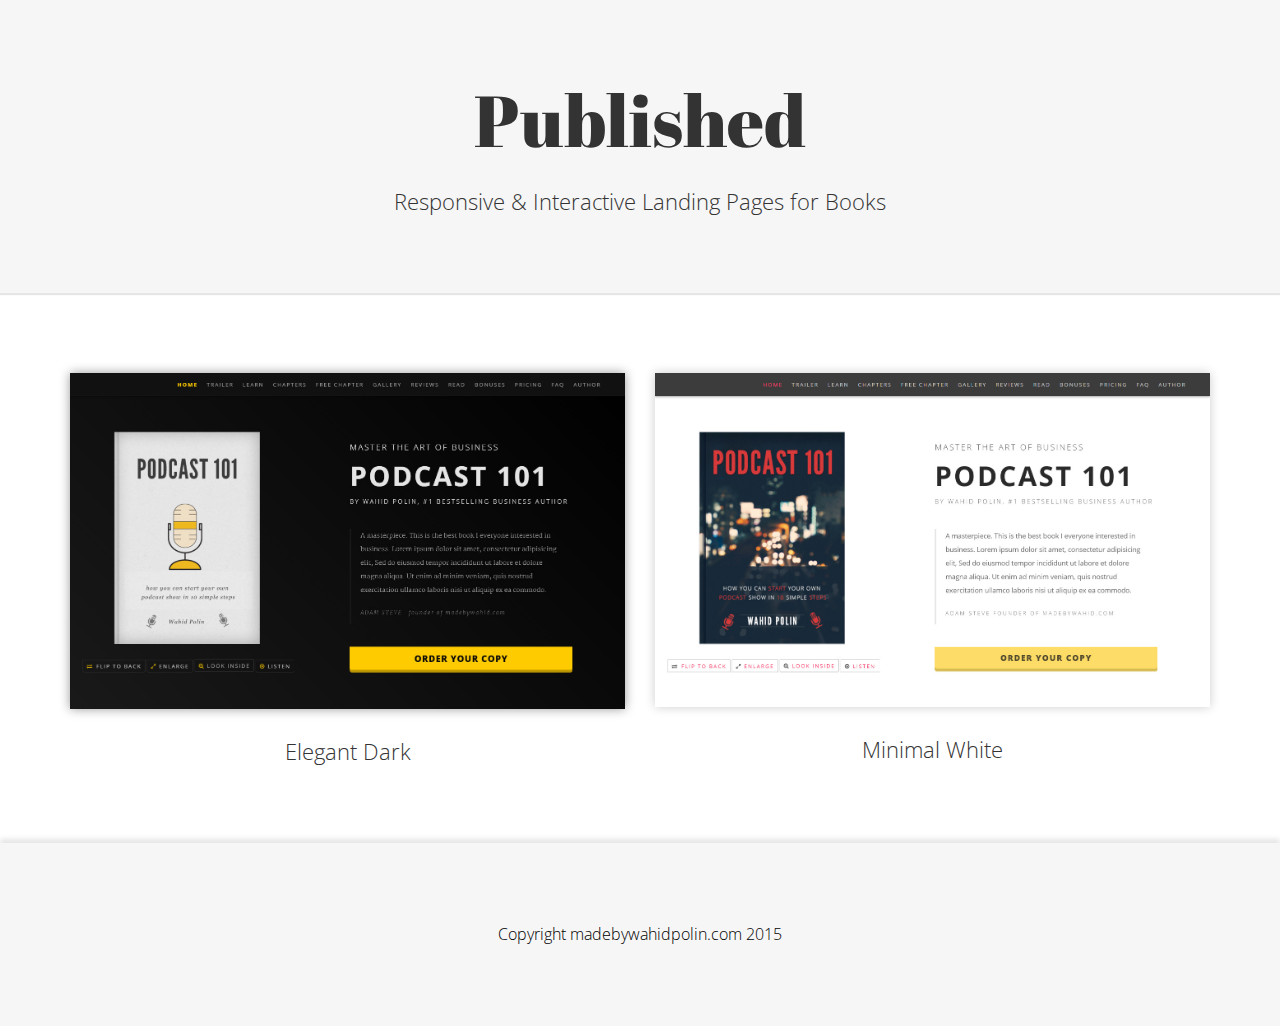
<file: index.html>
<!DOCTYPE html>
<!--[if IE 7]>    <html class="no-js ie7 oldie" lang="en-US"> <![endif]-->
<!--[if IE 8]>    <html class="no-js ie8 oldie" lang="en-US"> <![endif]-->
<!--[if gt IE 8]><!-->
<html lang="en">

<head>

    <!--meta tags -->
    <meta charset="utf-8">
    <meta http-equiv="X-UA-Compatible" content="IE=edge">
    <meta name="viewport" content="width=device-width, initial-scale=1">
    <!--meta tags ends-->

    <title>Published | Responsive & Interactive Landing Page for Books</title>

    <!--- Links to google fonts -->
    <link href='https://fonts.googleapis.com/css?family=Open+Sans:300,400,700,800,400italic' rel='stylesheet' type='text/css'>
    <link href='https://fonts.googleapis.com/css?family=Abril+Fatface' rel='stylesheet' type='text/css'>
    <!-- Links to fonts ends -->

    <!-- Bootstrap stylesheet -->
    <link href="css/bootstrap.min.css" rel="stylesheet">

    <!-- custom stylesheets -->
    <link rel="stylesheet" type="text/css" href="css/main.css">


</head>

<!-- 3. body starts -->

<body>


    <!-- 4.Document wrapper starts-->
    <main role="main">

        <!-- main header starts-->
        <header id="header">
          <section id="start page" class="start">
             <div class="container page text-center">
                 <h1>Published</h1>
                 <h2 class="margin-bottom-30"><span class="bold">Responsive</span> & <span class="bold">Interactive</span> Landing Pages for Books</h2> 
             </div>
          </section>
        </header>
        <!-- main header ends-->

        <section class="demo page">
            <div class="container">
                <div class="row">
                    <div class="col-md-6">
                        <div class="img-wrapper dark">
                           <a href="demos/elegant-dark/index.html"><img src="images/elegant-dark.jpg" class="img-responsive"></a>
                        </div>
                       <div>
                           <h2>Elegant Dark</h2>
                       </div>
                    </div>
                    <div class="col-md-6">
                       <div class="img-wrapper"> 
                        <a href="demos/minimal-white/index.html"><img src="images/minimal-white.jpg" class="img-responsive"></a>
                       </div>
                       <div>
                           <h2>Minimal White</h2>
                       </div>
                    </div>
                </div>
            </div>
        </section>

       


        <!-- footer section starts -->
        <footer id="footer" class="footer page">
            <div class="container">
            <span>Copyright madebywahidpolin.com 2015</span>
            </div><!-- End: .container-->
        </footer>
        <!-- footer section ends -->
    </main>
    <!-- 4.Document wrapper ends-->


    

</body>

</html>
</file>
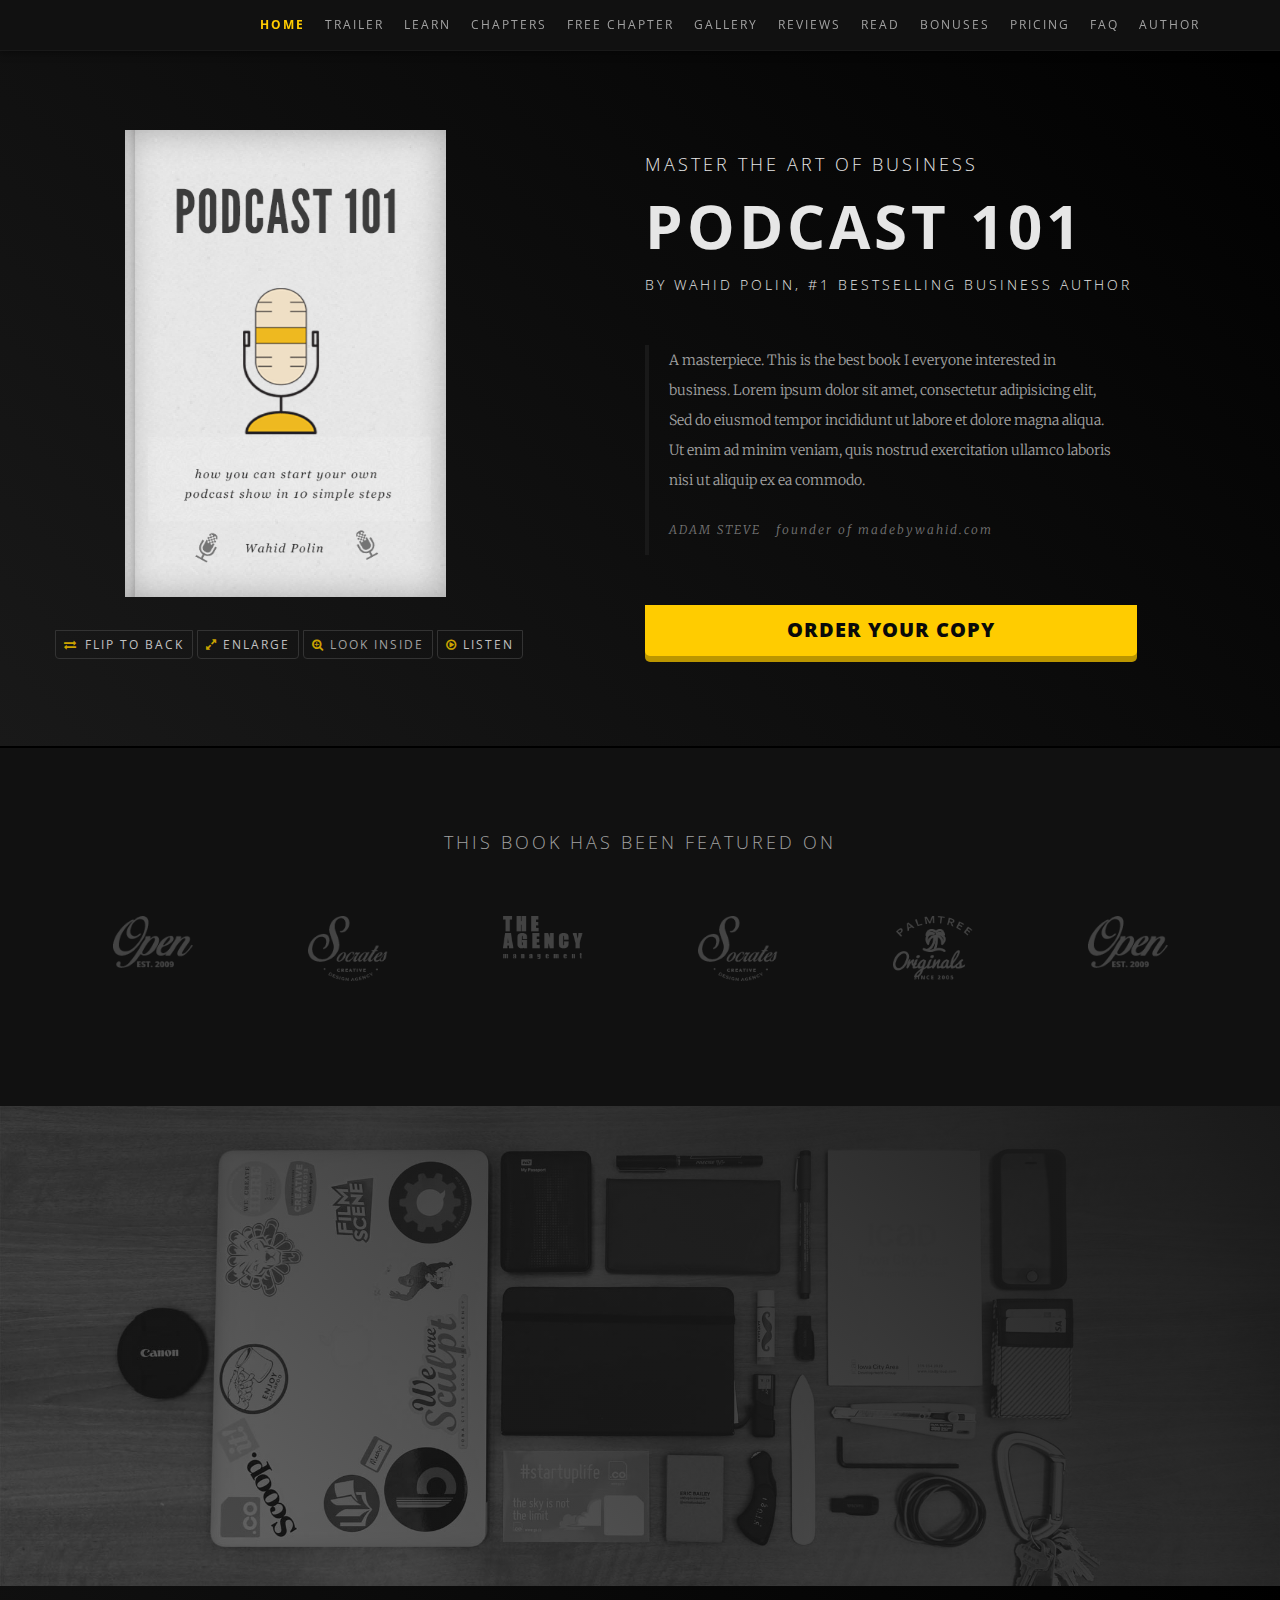
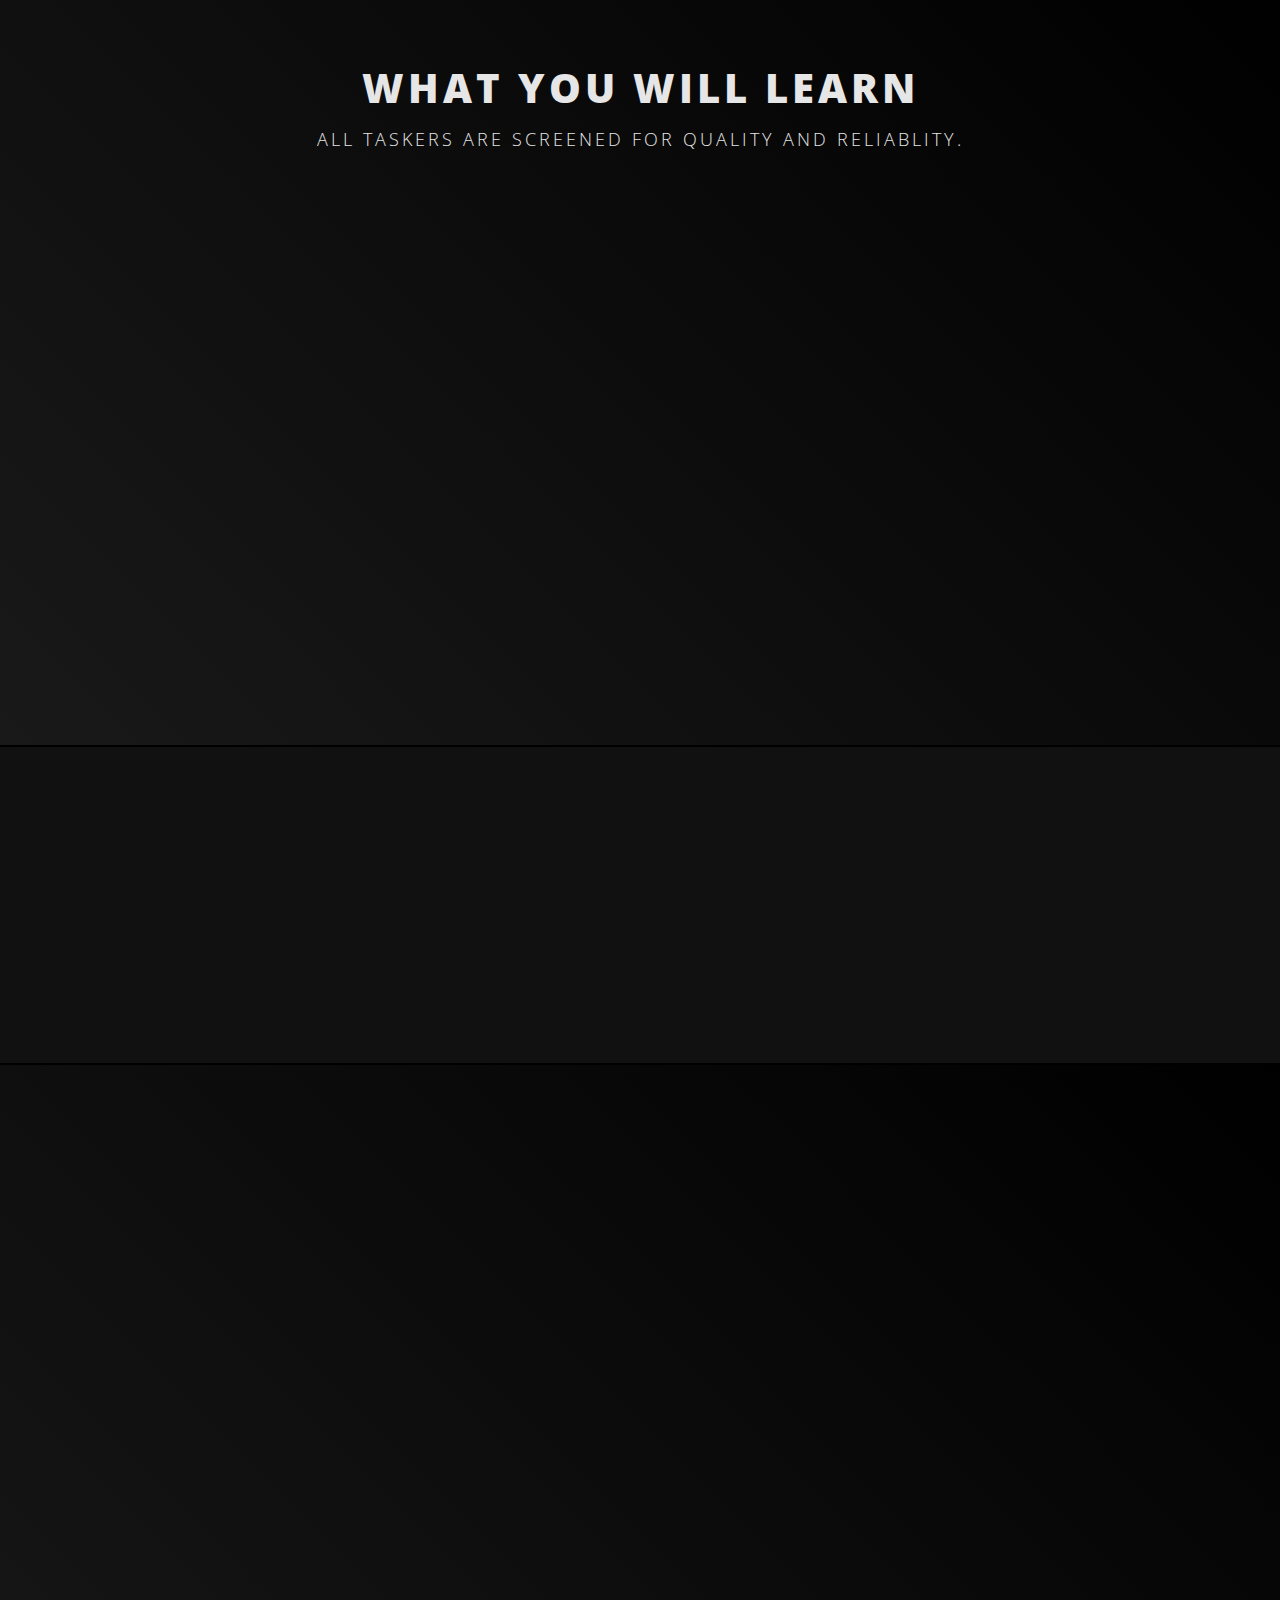
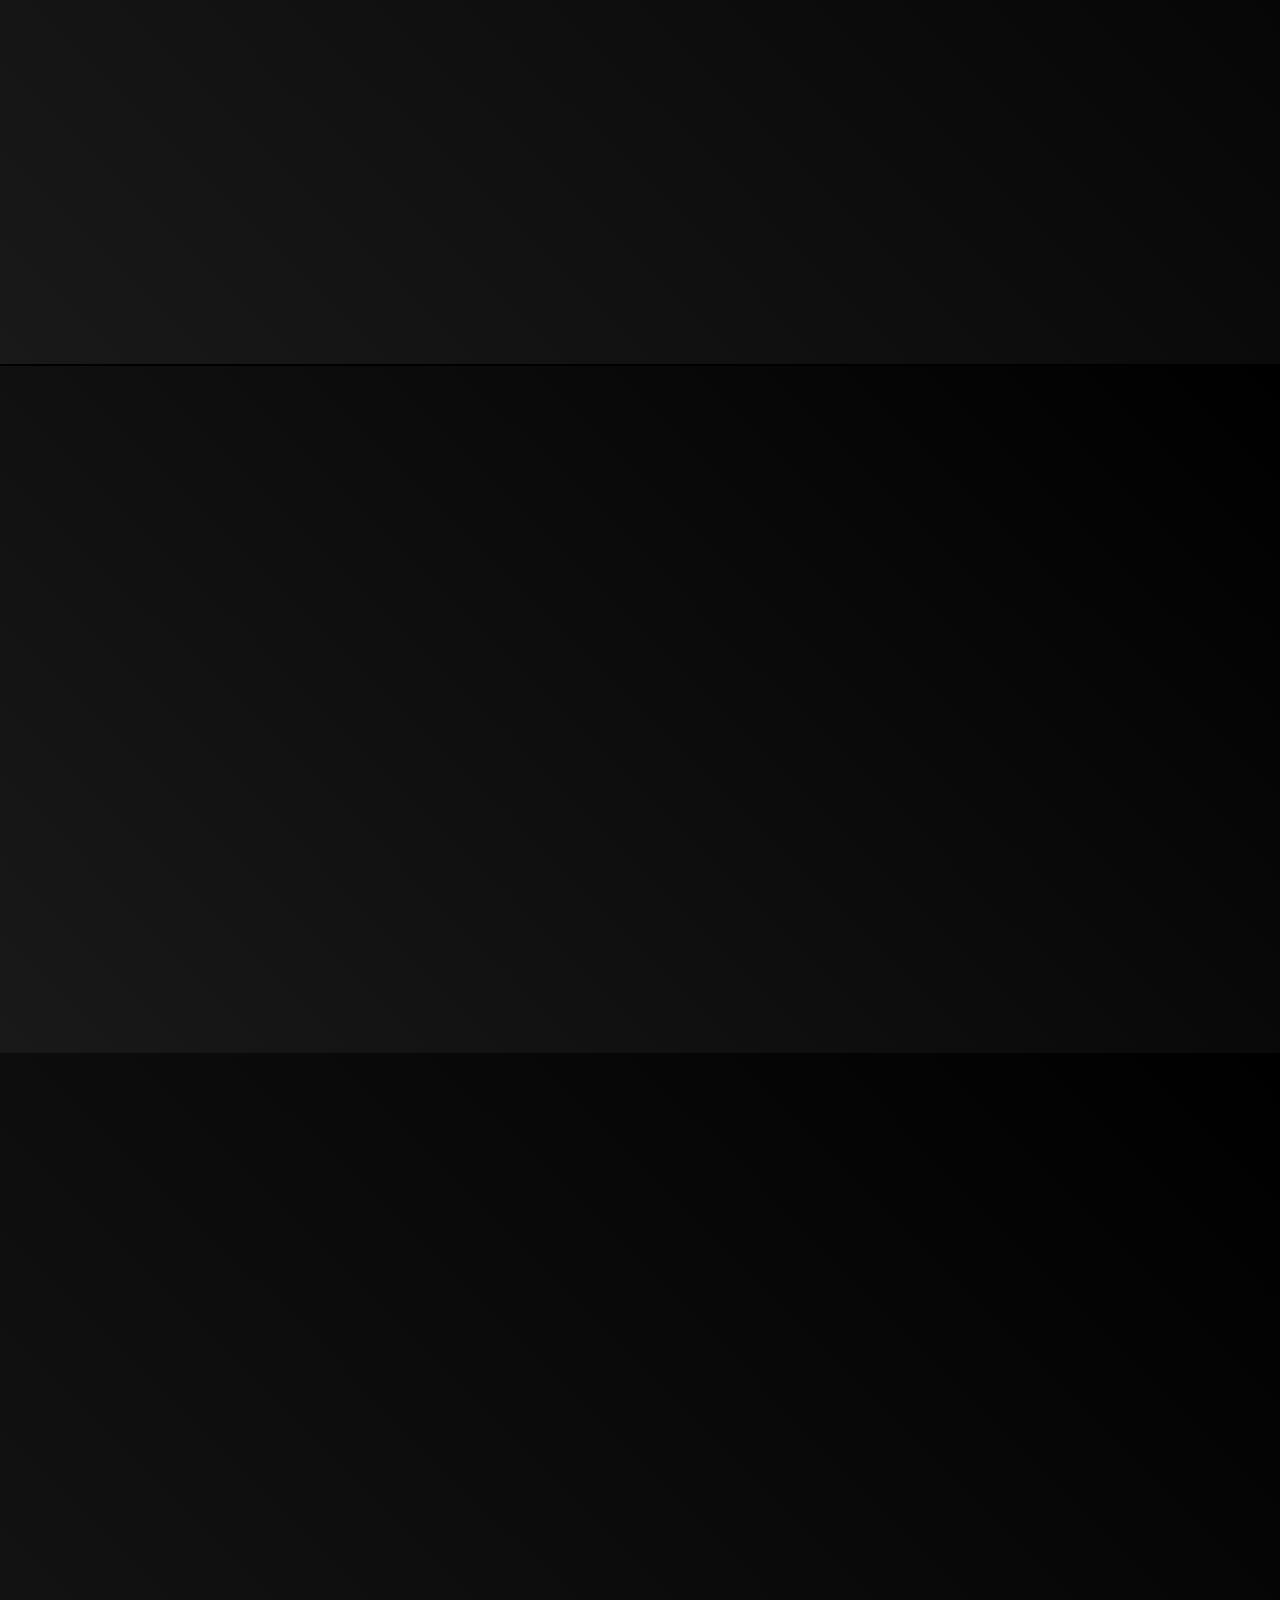
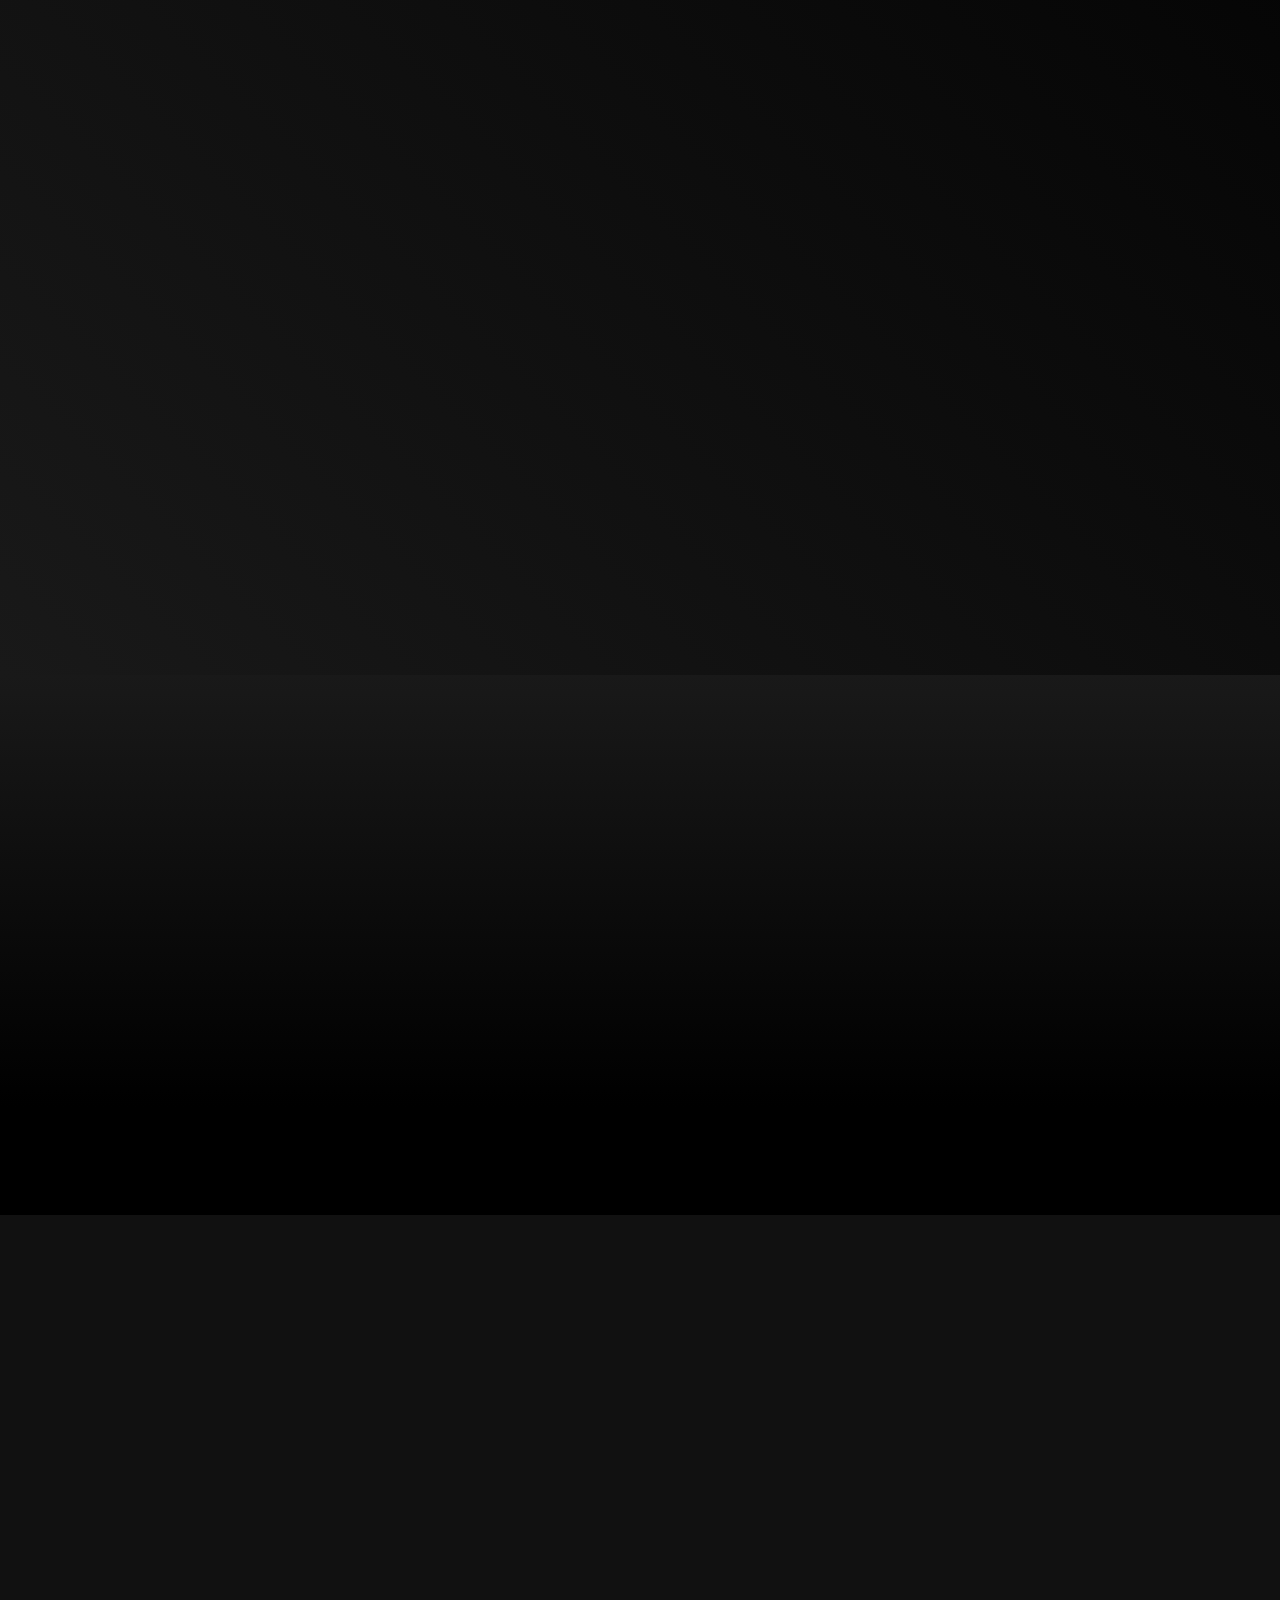
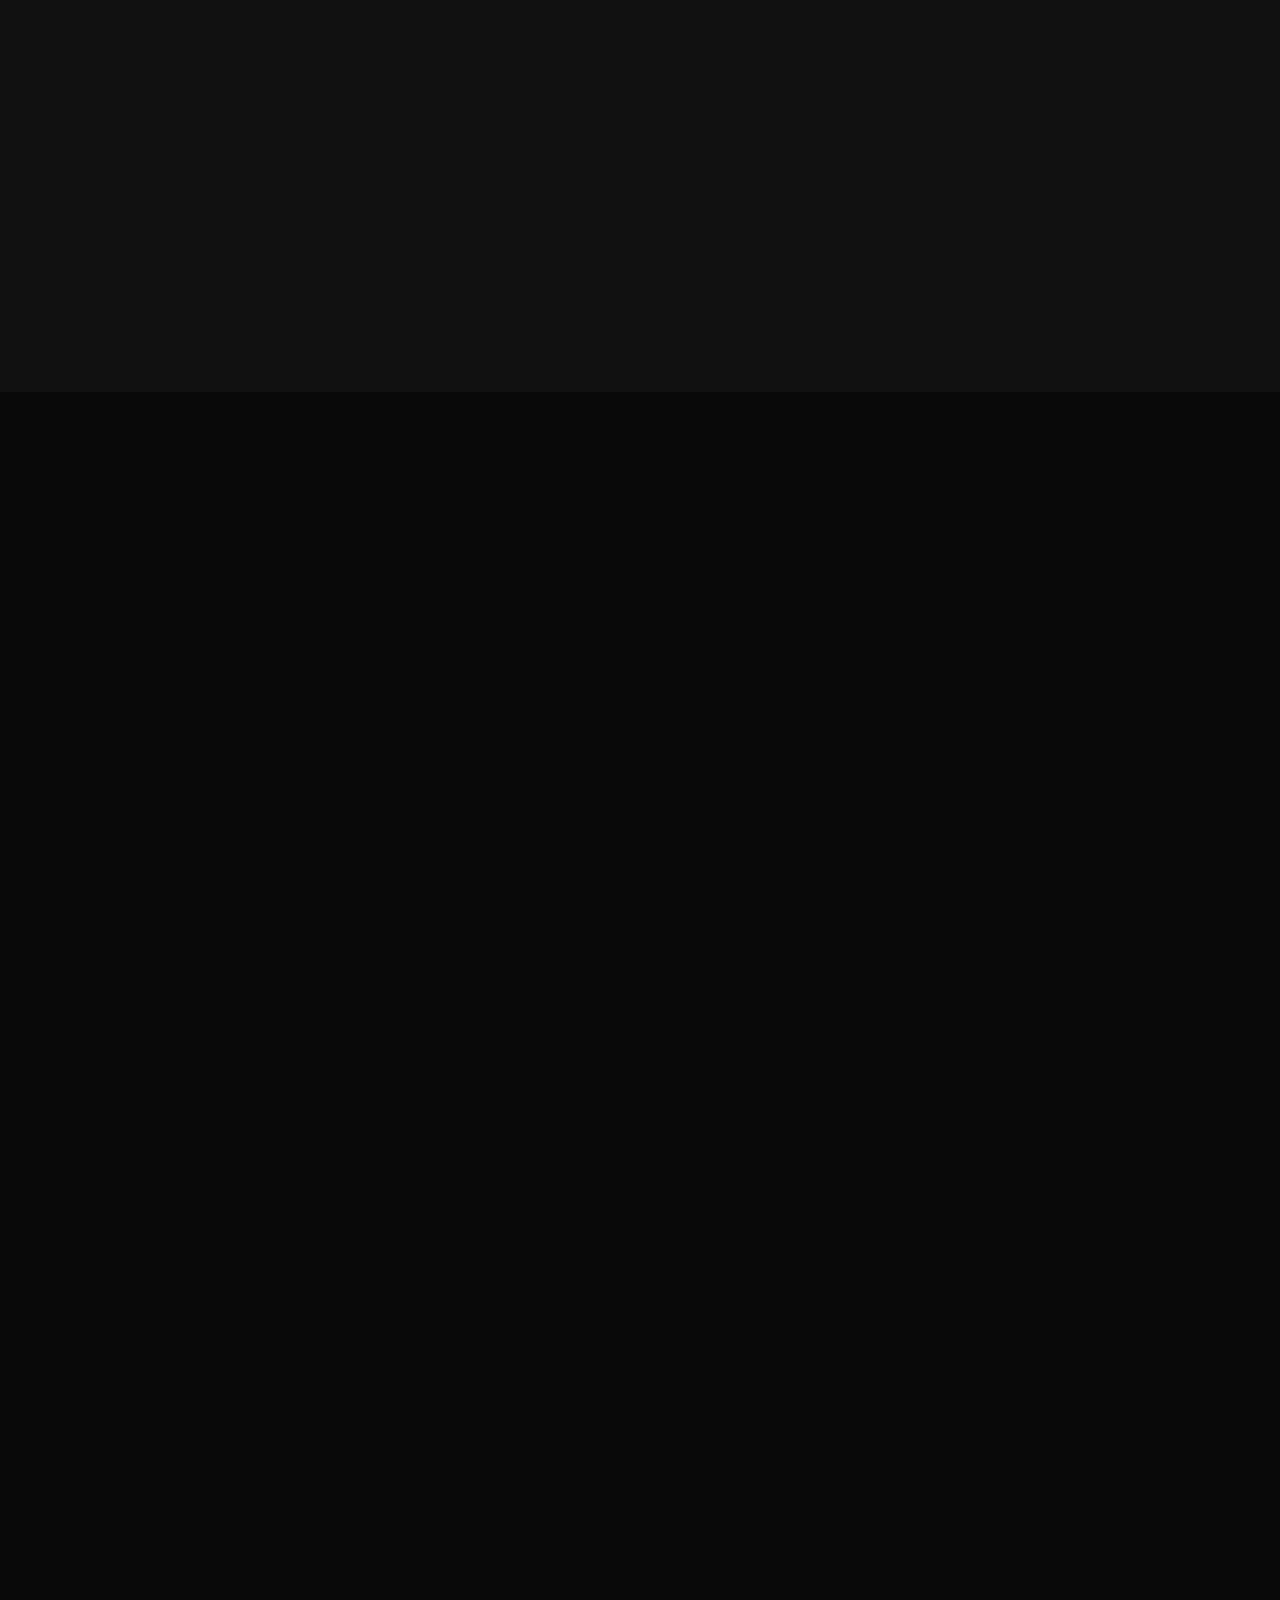
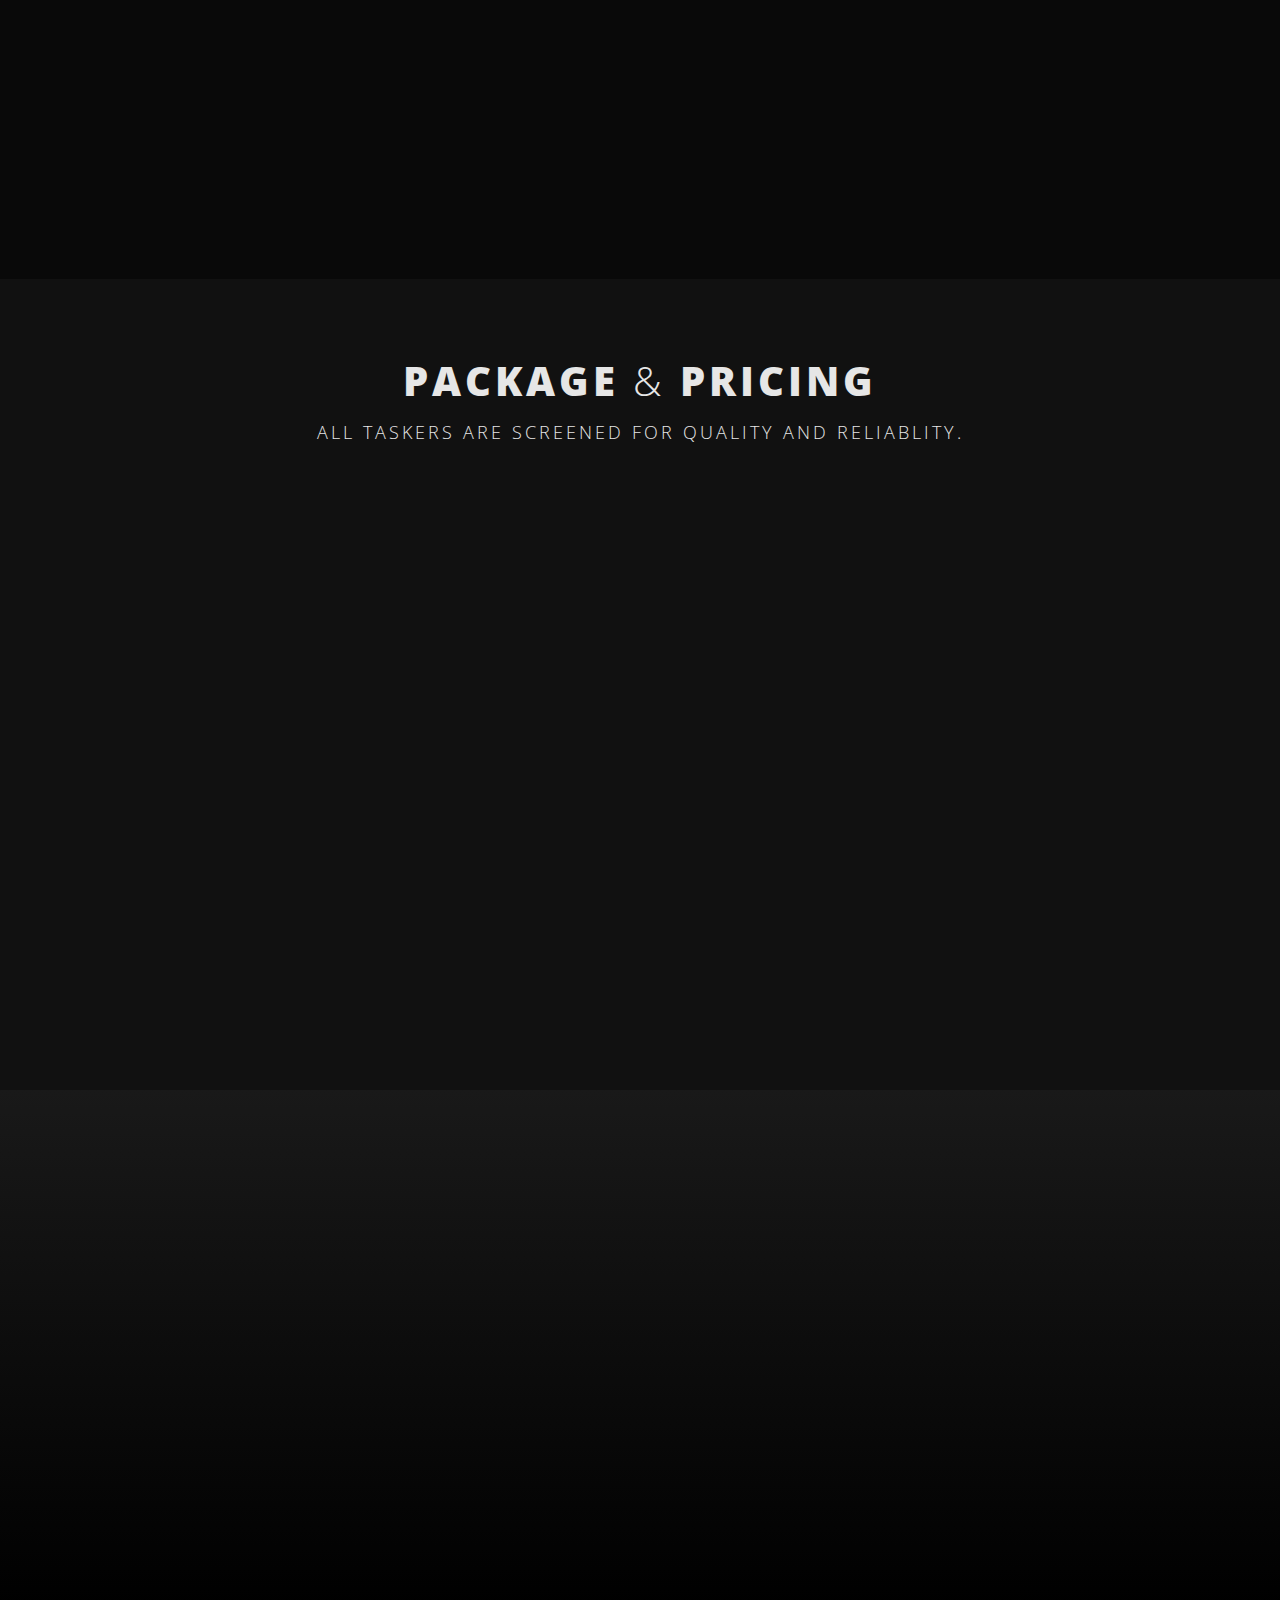
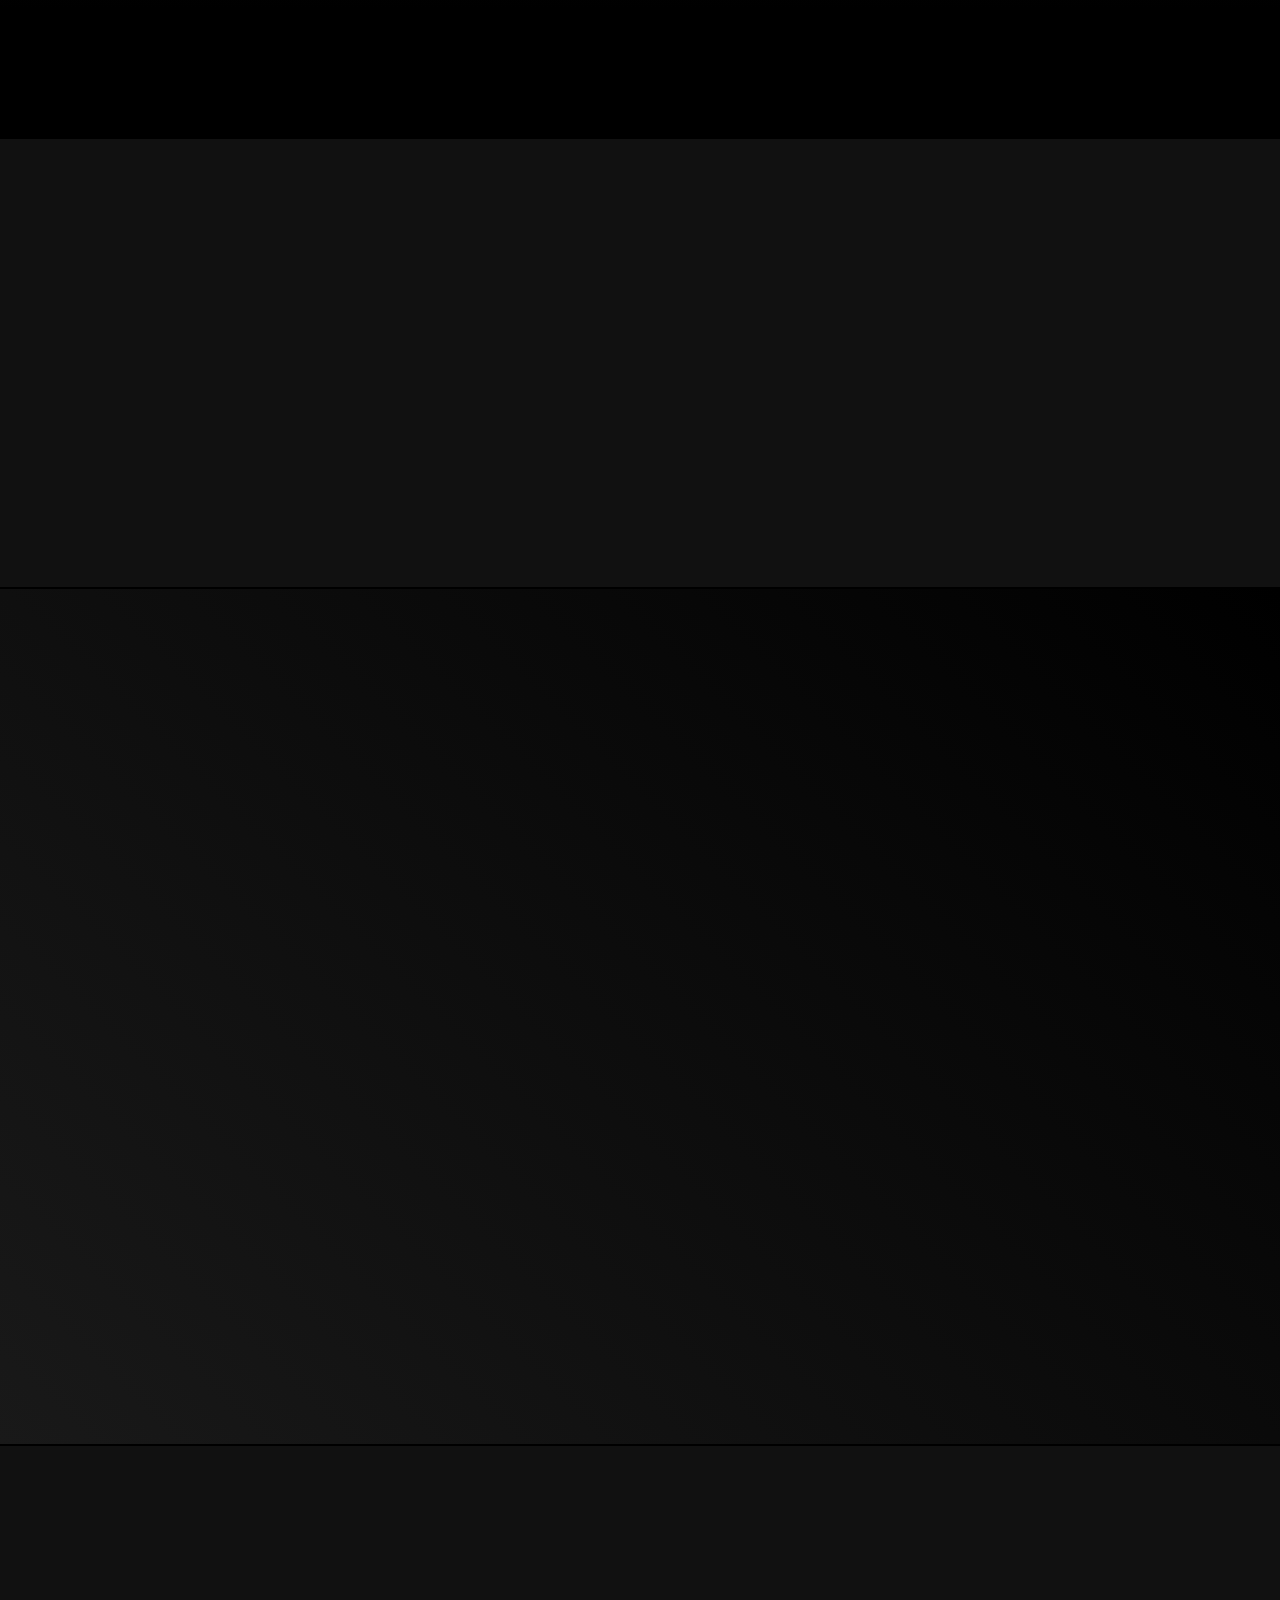
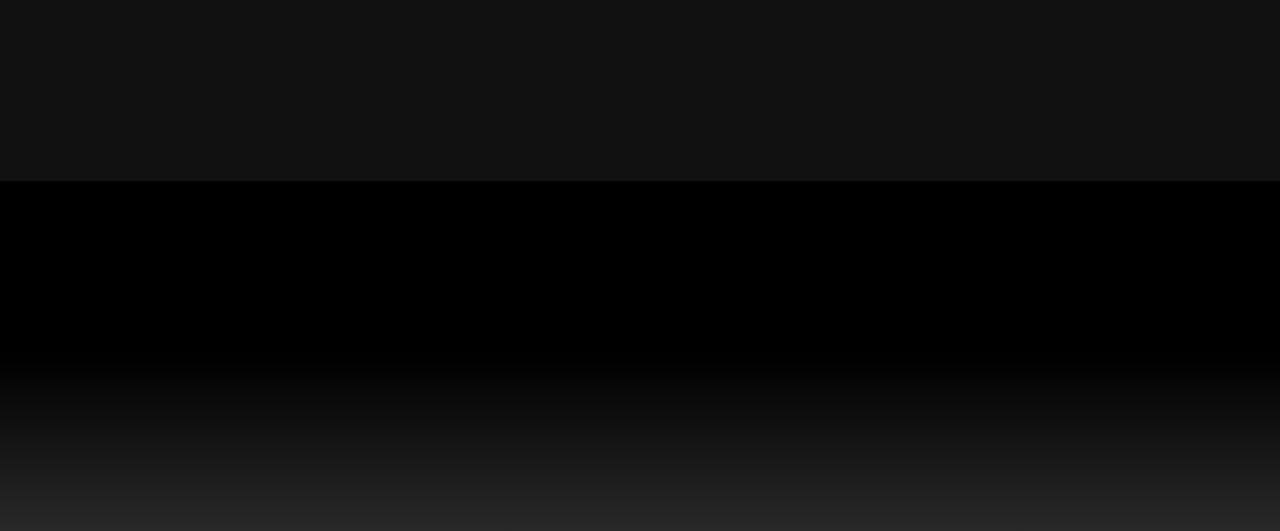
<file: demos/elegant-dark/index.html>
<!DOCTYPE html>
<!--[if IE 7]>    <html class="no-js ie7 oldie" lang="en-US"> <![endif]-->
<!--[if IE 8]>    <html class="no-js ie8 oldie" lang="en-US"> <![endif]-->
<!--[if gt IE 8]><!-->
<html lang="en">

<head>

    <!--meta tags -->
    <meta charset="utf-8">
    <meta http-equiv="X-UA-Compatible" content="IE=edge">
    <meta name="viewport" content="width=device-width, initial-scale=1">
    <!--meta tags ends-->

    <title>Published - Responsive & Interactive Landing Page for Books</title>

    <!--- Links to google fonts -->
    <link href='https://fonts.googleapis.com/css?family=Open+Sans:400,300,300italic,700,800%7cCardo:400italic%7cMerriweather:400,300,300italic,400italic' rel='stylesheet' type='text/css'>
    <!-- Links to fonts ends -->

    <!-- Bootstrap stylesheet -->
    <link href="css/bootstrap.min.css" rel="stylesheet">

    <!-- Font Icons -->
    <link rel="stylesheet" href="https://maxcdn.bootstrapcdn.com/font-awesome/4.4.0/css/font-awesome.min.css">

    <!-- Popup Images -->
    <link rel="stylesheet" type="text/css" href="css/magnific-popup.css">

    <!-- css animation -->
    <link rel="stylesheet" type="text/css" href="css/animate.css">

    <!-- custom stylesheets -->
    <link rel="stylesheet" type="text/css" href="css/main.css">
    <link rel="stylesheet" type="text/css" href="css/responsive.css">

</head>

<!-- 3. body starts -->

<body>

    <!-- Start: Preloader section -->
    <div id="loader-wrapper">
        <div id="loader"></div>
    </div>
    <!-- End: Preloader section -->

    <!-- 4.Document wrapper starts-->
    <main>

        <!-- main header starts-->
        <header id="header">

            <!-- top navigation -->
            <nav class="navbar navbar-default navbar-fixed-top">
                <div class="container">
                    <!-- Brand and toggle get grouped for better mobile display -->
                    <div class="navbar-header">
                        <button type="button" class="navbar-toggle collapsed" data-toggle="collapse" data-target="#bs-example-navbar-collapse-1" aria-expanded="false">
                            <span class="sr-only">Toggle navigation</span>
                            <span class="icon-bar"></span>
                            <span class="icon-bar"></span>
                            <span class="icon-bar"></span>
                        </button>
                        <!--<a class="navbar-brand" href="#">Brand</a> -->
                    </div>

                    <!-- Collect the nav links, forms, and other content for toggling -->
                    <div class="collapse navbar-collapse" id="bs-example-navbar-collapse-1">
                        <ul class="nav navbar-nav navbar-right">
                            <li class="active"><a href="#hero">Home<span class="sr-only">(current)</span></a></li>
                            <li><a data-scroll href="#book-trailer">Trailer</a></li>
                            <li><a data-scroll href="#what-you-learn">Learn</a></li>
                            <li><a data-scroll href="#chapters">Chapters</a></li>
                            <li><a data-scroll href="#free-chapter">free chapter</a></li>
                            <li><a data-scroll href="#gallery">gallery</a></li>
                            <li><a data-scroll href="#reviews">reviews</a></li>
                            <li><a data-scroll href="#read-anywhere">read</a></li>
                            <li><a data-scroll href="#bonuses">bonuses</a></li>
                            <li><a data-scroll href="#pricing">pricing</a></li>
                            <li><a data-scroll href="#faq">faq</a></li>
                            <li><a data-scroll href="#author">author</a></li>

                        </ul>
                    </div>
                    <!-- /.navbar-collapse -->
                </div>
                <!-- /.container-->
            </nav>
            <!-- end top navigation -->

        </header>
        <!-- main header ends-->

        <!-- Hero section starts-->
        <section id="hero" class="hero page">
            <div class="details">
                <div class="container-custom group">
                    <div class="package wow fadeInUp">
                        <!-- viewport -->
                        <div id="items">
                            <!-- cube -->
                            <div id="front" class="front">
                                <img src="images/book/book-front-large.png" alt='published-img'>
                            </div>

                            <div class="side">
                            </div>

                            <div id="back" class="back">
                                <img src="images/book/book-back-large.png" alt='published-img'>
                            </div>
                        </div>
                    </div>
                    <div class="book-buttons">
                        <button class="flip book-button wow fadeInLeft" data-wow-delay="0.3s">
                            <i class="fa fa-exchange flip-icon"></i>
                            <span>flip to back</span>
                        </button>

                        <div class="enlarge wow fadeInLeft" data-wow-delay="0.6s">
                            <a class="front-img popup" href="images/book/book-front-large.png" data-effect="mfp-move-horizontal"></a>
                            <a class="back-img popup" href="images/book/book-back-large.png" data-effect="mfp-move-horizontal"></a>
                            <button class="book-button">
                                <i class="fa fa-expand"></i>
                                <span>enlarge</span>
                            </button>
                        </div>

                        <!-- look inside button -->
                        <ul id="inline-popups" class="look-inside wow fadeInLeft" data-wow-delay="0.9s">
                            <li>
                                <i class="fa fa-search-plus"></i>
                                <a href="#test-popup" data-effect="mfp-move-horizontal">look inside</a></li>
                        </ul>

                        <!-- Look Inside Content -->
                        <div id="test-popup" class="white-popup mfp-with-anim mfp-hide">
                            <div class="popup-header">
                                <span class="popup-title">Podcast 101 |</span><span> Master The Art of Conversation and Business</span>
                            </div>
                            <div class="white-popup-inner">
                                <div class="book-wrapper text-center">
                                    <div class="popup-book-page">
                                        <img src="images/book/book-front-large.png" class="img-responsive" alt='published-img'>
                                    </div>
                                    <div class="popup-book-page">
                                        <img src="images/book/page1.jpg" class="img-responsive look-inside-page" alt='published-img'>
                                    </div>
                                    <div class="popup-book-page">
                                        <img src="images/book/page1.jpg" class="img-responsive look-inside-page" alt='published-img'>
                                    </div>
                                    <div class="popup-book-page">
                                        <img src="images/book/book-back-large.png" class="img-responsive" alt='published-img'>
                                    </div>
                                </div>
                            </div>
                        </div>




                        <button id="playpausebtn" class="listen book-button wow fadeInLeft" tabindex="0" data-trigger="focus" data-toggle="popover" data-placement="bottom" data-content="You can put your audible book excerpt here" data-wow-delay="1.2s">
                            <i class="fa fa-play-circle-o"></i>
                            <span>Listen</span>
                        </button>
                    </div>



                    <div class="features clearfix wow fadeInUp" data-wow-delay="0.3s">
                        <h3 class="text-center">Master the Art of Business</h3>
                        <h1 class="text-center">Podcast 101</h1>
                        <h5 class="text-center">by Wahid Polin, #1 bestselling business author</h5>
                        <blockquote>
                            A masterpiece. This is the best book I everyone interested in business. Lorem ipsum dolor sit amet, consectetur adipisicing elit, Sed do eiusmod
                            tempor incididunt ut labore et dolore magna aliqua. Ut enim ad minim veniam,
                            quis nostrud exercitation ullamco laboris nisi ut aliquip ex ea commodo.
                            <cite class="text-left"> <span class="hero-cite-name">adam steve</span> founder of <span>madebywahid.com</span> </cite>
                        </blockquote>

                        <button class="buy-now btn btn-block custom-button">order your copy</button>

                    </div>
                </div><!-- End: .container-custom -->
            </div><!-- End: .details -->
        </section>
        <!-- Hero section ends-->

        <!-- as seen on section starts-->
        <section id="as-seen-on" class="as-seen-on page">
            <div class="container wow fadeInUp">
                <div class="row">
                    <div class="col-md-12">
                        <h3 class="text-center">This book has been featured on</h3>
                    </div>
                    <div class="col-md-12">
                        <ul class="row">                            
                                <li class="col-xs-6 col-sm-4 col-md-2 as-seen-img"><img src="images/as-seen-on/img-1.png" alt='published-img' class="img-responsive" width="80"></li>
                                <li class="col-xs-6 col-sm-4 col-md-2 as-seen-img"><img src="images/as-seen-on/img-2.png" alt='published-img' class="img-responsive" width="80"></li>
                                <li class="col-xs-6 col-sm-4 col-md-2 as-seen-img"><img src="images/as-seen-on/img-3.png" alt='published-img' class="img-responsive" width="80"></li>
                                <li class="col-xs-6 col-sm-4 col-md-2 as-seen-img"><img src="images/as-seen-on/img-2.png" alt='published-img' class="img-responsive" width="80"></li>
                                <li class="col-xs-6 col-sm-4 col-md-2 as-seen-img"><img src="images/as-seen-on/img-5.png" alt='published-img' class="img-responsive" width="80"></li>
                                <li class="col-xs-6 col-sm-4 col-md-2 as-seen-img"><img src="images/as-seen-on/img-1.png" alt='published-img' class="img-responsive" width="80"></li>
                        </ul>
                    </div>
                </div><!-- End: .row -->
            </div><!-- End: .row --><!-- End: .container-->
        </section>
        <!-- as seen on section ends -->

        <!-- book trailer -->
        <section id="book-trailer" class="book-trailer page">
            <div class="container">
                <div class="trailer-text text-center">
                    <a class="popup-vimeo wow fadeInUp" href="//vimeo.com/45830194">
                        <svg version="1.1" id="Layer_1" xmlns="http://www.w3.org/2000/svg" xmlns:xlink="http://www.w3.org/1999/xlink" x="0px" y="0px" width="64px" height="64px" viewBox="0 0 64 64" enable-background="new 0 0 64 64" xml:space="preserve">
                            <g>
                                <path fill="#fff" stroke="none" stroke-width="2" stroke-miterlimit="10" d="M53.92,10.081
                                                    c12.107,12.105,12.107,31.732,0,43.838c-12.106,12.108-31.734,12.108-43.839,0c-12.107-12.105-12.107-31.732,0-43.838
                                                    C22.186-2.027,41.813-2.027,53.92,10.081z" />
                                <polygon fill="#e9ba00" stroke="none" stroke-width="2" stroke-linejoin="bevel" stroke-miterlimit="10" points="21,16 52,32 21,48   " />

                            </g>
                        </svg>
                    </a>
                    <h3 class="wow fadeInUp">watch the book trailer</h3>
                </div>
            </div>
        </section>
        <!-- book trailer ends -->

        <!-- what you will learn -->
        <section id="what-you-learn" class="what-you-learn page">
            <div class="container">
                <div class="row">
                    <div class="main-heading clearfix">
                        <div class="col-sm-12 text-center">
                            <h1 class="text-center">What you will <span>learn</span></h1>
                            <h3 class="text-center">All Taskers are screened for quality and reliablity.</h3>
                        </div>
                    </div>
                    <div class="col-sm-12 col-md-10 col-md-offset-1 wow fadeInUp">
                        <div id="what-you-learn-carousel" class="carousel slide carousel-fade clearfix" data-ride="carousel" data-interval="false">
                            <div class="row no-gutter">
                                <div class="col-sm-6">
                                    <div class="book-page-1 papers-1">
                                        <div class="book-page-1-inner ">
                                            <!-- Indicators -->
                                            <ol class="carousel-indicators">
                                                <li data-target="#what-you-learn-carousel" data-slide-to="0" class="active wow fadeInLeft" data-wow-delay="0.3s">
                                                    Learn iOS design
                                                </li>
                                                <li data-target="#what-you-learn-carousel" data-slide-to="1" class="wow fadeInLeft" data-wow-delay="0.4s">
                                                    Designing for iOS 9
                                                </li>
                                                <li data-target="#what-you-learn-carousel" data-slide-to="2" class="wow fadeInLeft" data-wow-delay="0.5s">
                                                    Learn Colors
                                                </li>
                                                <li data-target="#what-you-learn-carousel" data-slide-to="3" class="wow fadeInLeft" data-wow-delay="0.6s">
                                                    Learn Typography
                                                </li>
                                                <li data-target="#what-you-learn-carousel" data-slide-to="4" class="wow fadeInLeft" data-wow-delay="0.7s">
                                                    Getting your money
                                                </li>
                                                <li data-target="#what-you-learn-carousel" data-slide-to="5" class="wow fadeInLeft" data-wow-delay="0.8s">
                                                    Why clients don't pay?
                                                </li>
                                                <li data-target="#what-you-learn-carousel" data-slide-to="6" class="wow fadeInLeft" data-wow-delay="0.9s">
                                                    Covering your ass.
                                                </li>

                                            </ol>
                                        </div>
                                    </div>
                                </div>

                                <div class="col-sm-6">
                                    <div class="book-page-2 papers-2">
                                        <div class="book-page-2-inner ">
                                            <!-- Wrapper for slides -->
                                            <div class="carousel-inner" role="listbox">
                                                <div class="item active animated fadeInUp delay-2">

                                                    <p>The simplification of UI design enables the focus in animation. In this lesson, you'll learn the basic techniques to animations such as slide, scale and color transitions.</p>
                                                    <p> Then, you'll learn about the more advanced techniques introduced in iOS for transitional interfaces and physics animations combined with gestures.</p>
                                                    <p>The simplification of UI design enables the focus in animation. In this lesson, you'll learn the basic techniques to animations such as slide, scale and color transitions.</p>
                                                </div>

                                                <div class="item animated fadeInUp delay-2">
                                                    <p>Lorem ipsum dolor sit amet, consectetur adipisicing elit, sed do eiusmod tempor incididunt ut labore et dolore magna aliqua. Ut enim ad minim veniam, quis nostrud exercitation</p>
                                                    <p>ullamco laboris nisi ut aliquip ex ea commodo consequat. Duis aute irure dolor in reprehenderit in voluptate velit esse cillum dolore eu fugiat nulla pariatur.</p>
                                                    <p>The simplification of UI design enables the focus in animation. In this lesson, you'll learn the basic techniques to animations such as slide, scale and color transitions.</p>
                                                </div>

                                                <div class="item animated fadeInUp delay-2">

                                                    <p>The simplification of UI design enables the focus in animation. In this lesson, you'll learn the basic techniques to animations such as slide, scale and color transitions.</p>
                                                    <p> Then, you'll learn about the more advanced techniques introduced in iOS for transitional interfaces and physics animations combined with gestures.</p>
                                                    <p>The simplification of UI design enables the focus in animation. In this lesson, you'll learn the basic techniques to animations such as slide, scale and color transitions.</p>
                                                </div>

                                                <div class="item animated fadeInUp delay-2">

                                                    <p>The simplification of UI design enables the focus in animation. In this lesson, you'll learn the basic techniques to animations such as slide, scale and color transitions.</p>
                                                    <p> Then, you'll learn about the more advanced techniques introduced in iOS for transitional interfaces and physics animations combined with gestures.</p>
                                                    <p>The simplification of UI design enables the focus in animation. In this lesson, you'll learn the basic techniques to animations such as slide, scale and color transitions.</p>
                                                </div>

                                                <div class="item animated fadeInUp delay-2">

                                                    <p>The simplification of UI design enables the focus in animation. In this lesson, you'll learn the basic techniques to animations such as slide, scale and color transitions.</p>
                                                    <p> Then, you'll learn about the more advanced techniques introduced in iOS for transitional interfaces and physics animations combined with gestures.</p>
                                                    <p>The simplification of UI design enables the focus in animation. In this lesson, you'll learn the basic techniques to animations such as slide, scale and color transitions.</p>
                                                </div>

                                                <div class="item animated fadeInUp delay-2">

                                                    <p>The simplification of UI design enables the focus in animation. In this lesson, you'll learn the basic techniques to animations such as slide, scale and color transitions.</p>
                                                    <p> Then, you'll learn about the more advanced techniques introduced in iOS for transitional interfaces and physics animations combined with gestures.</p>
                                                    <p>The simplification of UI design enables the focus in animation. In this lesson, you'll learn the basic techniques to animations such as slide, scale and color transitions.</p>
                                                </div>

                                                <div class="item animated fadeInUp delay-2">

                                                    <p>The simplification of UI design enables the focus in animation. In this lesson, you'll learn the basic techniques to animations such as slide, scale and color transitions.</p>
                                                    <p> Then, you'll learn about the more advanced techniques introduced in iOS for transitional interfaces and physics animations combined with gestures.</p>
                                                    <p>The simplification of UI design enables the focus in animation. In this lesson, you'll learn the basic techniques to animations such as slide, scale and color transitions.</p>
                                                </div>

                                            </div>
                                        </div>
                                    </div>
                                </div>

                            </div>

                        </div>
                    </div>
                 </div><!-- End: .row -->
            </div><!-- End: .container-->
        </section>
        <!-- what you will learn ends -->

        <!-- book facts start -->
        <section id="book-facts" class="book-facts page">
            <div class="container wow fadeInUp">
                <div class="row">
                    <div class="col-md-12 text-center">
                        <h3 class="text-center">Here are some facts about the book</h3>
                    </div>
                    <div class="col-sm-6 col-md-2">
                        <div class="fact">
                            <span class="fact-number">1000</span>
                            <span>copies sold</span>
                        </div>
                    </div>

                    <div class="col-sm-6 col-md-2">
                        <div class="fact">
                            <span class="fact-number">94%</span>
                            <span>on Goodreads</span>
                        </div>
                    </div>
                    <div class="col-sm-6 col-md-2">
                        <div class="fact">
                            <span class="fact-number">5.00</span>
                            <span>amazon ratings</span>
                        </div>
                    </div>
                    <div class="col-sm-6 col-md-2">
                        <div class="fact">
                            <span class="fact-number">200</span>
                            <span>pages</span>
                        </div>
                    </div>
                    <div class="col-sm-6 col-md-2">
                        <div class="fact">
                            <span class="fact-number">3.5</span>
                            <span>hour read</span>
                        </div>
                    </div>
                    <div class="col-sm-6 col-md-2">
                        <div class="fact">
                            <span class="fact-number">200</span>
                            <span>pages</span>
                        </div>
                    </div>
                </div><!-- End: .row -->
            </div><!-- End: .container-->
        </section>
        <!-- book facts ends -->

        <!-- chapters-->
        <section id="chapters" class="chapters page">
            <div class="container wow fadeInUp">
                <div class="row">
                    <div class="main-heading clearfix">
                        <div class="col-md-12 text-center">
                            <h1 class="text-center">Chapters</h1>
                            <h3 class="text-center">All Taskers are screened for quality and reliablity.</h3>
                        </div>
                    </div>

                    <div class="col-sm-6 col-md-4">
                        <div class="chapter text-center">
                            <div class="front">
                                <img src="images/chapters/1.png" alt='published-img'>
                                <h3>Chapter 1</h3>
                                <h4>Getting started</h4>
                            </div>
                            <div class="back">
                                <div class="chapter-back-top clearfix">
                                    <img src="images/chapters/1.png" alt='published-img'>
                                    <h3>Chapter 1</h3>
                                    <h4>Getting started</h4>
                                </div>
                                <p>Lorem ipsum dolor sit amet consectetur adipisicing elit, sed do eiusmod tempor incididunt ut labore et dolore magna aliqua. Ut enim ad minim veniam, quis nostrud exercitation ullamco.</p>
                            </div>
                        </div>
                    </div>

                    <div class="col-sm-6 col-md-4">
                        <div class="chapter text-center">
                            <div class="front">
                                <img src="images/chapters/2.png" alt='published-img'>
                                <h3>Chapter 2</h3>
                                <h4>Getting started</h4>
                            </div>
                            <div class="back">
                                <div class="chapter-back-top clearfix">
                                    <img src="images/chapters/2.png" alt='published-img'>
                                    <h3>Chapter 2</h3>
                                    <h4>Getting started</h4>
                                </div>
                                <p>Lorem ipsum dolor sit amet consectetur adipisicing elit, sed do eiusmod tempor incididunt ut labore et dolore magna aliqua. Ut enim ad minim veniam, quis nostrud exercitation ullamco.</p>
                            </div>
                        </div>
                    </div>

                    <div class="col-sm-6 col-md-4">
                        <div class="chapter text-center">
                            <div class="front">
                                <img src="images/chapters/3.png" alt='published-img'>
                                <h3>Chapter 3</h3>
                                <h4>Getting started</h4>
                            </div>
                            <div class="back">
                                <div class="chapter-back-top clearfix">
                                    <img src="images/chapters/3.png" alt='published-img'>
                                    <h3>Chapter 3</h3>
                                    <h4>Getting started</h4>
                                </div>
                                <p>Lorem ipsum dolor sit amet consectetur adipisicing elit, sed do eiusmod tempor incididunt ut labore et dolore magna aliqua. Ut enim ad minim veniam, quis nostrud exercitation ullamco.</p>
                            </div>
                        </div>
                    </div>

                    <div class="col-sm-6 col-md-4">
                        <div class="chapter text-center">
                            <div class="front">
                                <img src="images/chapters/4.png" alt='published-img'>
                                <h3>Chapter 4</h3>
                                <h4>Getting started</h4>
                            </div>
                            <div class="back">
                                <div class="chapter-back-top clearfix">
                                    <img src="images/chapters/4.png" alt='published-img'>
                                    <h3>Chapter 4</h3>
                                    <h4>Getting started</h4>
                                </div>
                                <p>Lorem ipsum dolor sit amet consectetur adipisicing elit, sed do eiusmod tempor incididunt ut labore et dolore magna aliqua. Ut enim ad minim veniam, quis nostrud exercitation ullamco.</p>
                            </div>
                        </div>
                    </div>

                    <div class="col-sm-6 col-md-4">
                        <div class="chapter text-center">
                            <div class="front">
                                <img src="images/chapters/5.png" alt='published-img'>
                                <h3>Chapter 5</h3>
                                <h4>Getting started</h4>
                            </div>
                            <div class="back">
                                <div class="chapter-back-top clearfix">
                                    <img src="images/chapters/5.png" alt='published-img'>
                                    <h3>Chapter 5</h3>
                                    <h4>Getting started</h4>
                                </div>
                                <p>Lorem ipsum dolor sit amet consectetur adipisicing elit, sed do eiusmod tempor incididunt ut labore et dolore magna aliqua. Ut enim ad minim veniam, quis nostrud exercitation ullamco.</p>
                            </div>
                        </div>
                    </div>

                    <div class="col-sm-6 col-md-4">
                        <div class="chapter text-center">
                            <div class="front">
                                <img src="images/chapters/6.png" alt='published-img'>
                                <h3>Chapter 6</h3>
                                <h4>Getting started</h4>
                            </div>
                            <div class="back">
                                <div class="chapter-back-top clearfix">
                                    <img src="images/chapters/6.png" alt='published-img'>
                                    <h3>Chapter 6</h3>
                                    <h4>Getting started</h4>
                                </div>
                                <p>Lorem ipsum dolor sit amet consectetur adipisicing elit, sed do eiusmod tempor incididunt ut labore et dolore magna aliqua. Ut enim ad minim veniam, quis nostrud exercitation ullamco.</p>
                            </div>
                        </div>
                    </div>
                 </div><!-- End: .row -->
            </div><!-- End: .container-->
        </section>
        <!-- end of chapters-->

        <!-- free chapter starts -->
        <section id="free-chapter" class="free-chapter page">
            <div class="container wow fadeInUp">
                <div class="row">
                    <div class="col-md-12 main-heading">
                        <h1 class="text-center">Get a free <span>chapter</span></h1>
                        <h3 class="text-center">All Taskers are screened for quality and reliablity.</h3>
                    </div>
                    <div class="col-md-6">
                        <div class="form-nav">
                            <ul>
                                <li class="text-center active first-step wow fadeInLeft" data-wow-delay="0.3s">first step</li>
                                <li class="text-center second-step wow fadeInLeft" data-wow-delay="0.6s">second step</li>
                            </ul>
                        </div>

                        <div class="free-chapter-form">
                            <div class="form-wrapper form-1">
                                <form id="mailchimp-subscribe">
                                    <p class="subscription-failed"></p>
                                    <input type="text" name="name" placeholder="Your Name" class="contact-input">
                                    <input type="email" name="email" placeholder="Email Address" class="contact-input">
                                    <button class="btn btn-block custom-button">Download Now</button>
                                </form>
                            </div>

                            <div class="form-wrapper form-2" style="display:none">
                                <form id="mailchimp-subscribe-2">
                                    <p class="subscription-success"></p>
                                </form>
                            </div>
                        </div>
                    </div>

                    <div class="col-md-6 hidden-xs hidden-sm">
                        <figure class="free-chapter-img img-1">
                            <img src="images/free-chapter/chapter.png" class="img-responsive" alt='published-img'>
                        </figure>
                    </div>
                 </div><!-- End: .row -->
            </div><!-- End: .container-->
        </section>
        <!-- end of free chapter -->

        <!--gallery starts -->
        <section id="gallery" class="gallery page">
            <div class="container wow fadeInUp">
                <div class="row">
                    <div class="main-heading clearfix">
                        <div class="col-md-12 text-center">
                            <h1 class="text-center">Gallery</h1>
                            <h3 class="text-center">All Taskers are screened for quality and reliablity.</h3>
                        </div>
                    </div>


                    <div class="portfolio-items grid">
                        <ul id="grid-items" class="clearfix">
                            <li class="col-sm-6 col-md-4 gallery-img text-center">
                                <a href="images/gallery/2.jpg" data-effect="mfp-move-horizontal">
                                    <img alt='published-img' src="images/gallery/2.jpg" class="img-responsive">
                                    <span class="img-caption text-center"> la vien rose</span>
                                    <div class="img-hover"></div>
                                </a>
                            </li>

                            <li class="col-sm-6 col-md-4 gallery-img text-center">
                                <a href="images/gallery/1.jpg" data-effect="mfp-move-horizontal">
                                    <img alt='published-img' src="images/gallery/1.jpg" class="img-responsive">
                                    <span class="img-caption text-center"> la vien rose</span>
                                    <div class="img-hover"></div>
                                </a>
                            </li>

                            <li class="col-sm-6 col-md-4 gallery-img text-center">
                                <a href="images/gallery/3.jpg" data-effect="mfp-move-horizontal">
                                    <img alt='published-img' src="images/gallery/3.jpg" class="img-responsive">
                                    <span class="img-caption text-center"> la vien rose</span>
                                    <div class="img-hover"></div>
                                </a>
                            </li>
                            <li class="col-sm-6 col-md-4 gallery-img text-center">
                                <a href="images/gallery/4.png" data-effect="mfp-move-horizontal">
                                    <img alt='published-img' src="images/gallery/4.png" class="img-responsive">
                                    <span class="img-caption text-center"> la vien rose</span>
                                    <div class="img-hover"></div>

                                </a>
                            </li>
                            <li class="col-sm-6 col-md-4 gallery-img text-center">
                                <a href="images/gallery/5.png" data-effect="mfp-move-horizontal">
                                    <img alt='published-img' src="images/gallery/5.png" class="img-responsive">
                                    <span class="img-caption text-center"> la vien rose</span>
                                    <div class="img-hover"></div>
                                </a>
                            </li>
                            <li class="col-sm-6 col-md-4 gallery-img text-center">
                                <a href="images/gallery/6.png" data-effect="mfp-move-horizontal"><img alt='published-img' src="images/gallery/6.png" class="img-responsive">
                                    <span class="img-caption text-center"> la vien rose</span>
                                    <div class="img-hover"></div>
                                </a>
                            </li>
                            <li class="col-sm-6 col-md-4 gallery-img text-center">
                                <a href="images/gallery/7.png" data-effect="mfp-move-horizontal"><img alt='published-img' src="images/gallery/7.png" class="img-responsive">
                                    <span class="img-caption text-center"> la vien rose</span>
                                    <div class="img-hover"></div>
                                </a>
                            </li>
                            <li class="col-sm-6 col-md-4 gallery-img text-center">
                                <a href="images/gallery/8.jpg" data-effect="mfp-move-horizontal"><img alt='published-img' src="images/gallery/8.jpg" class="img-responsive">
                                    <span class="img-caption text-center"> la vien rose</span>
                                    <div class="img-hover"></div>
                                </a>
                            </li>
                            <li class="col-sm-6 col-md-4 gallery-img text-center">
                                <a href="images/gallery/9.jpg" data-effect="mfp-move-horizontal"><img alt='published-img' src="images/gallery/9.jpg" class="img-responsive">
                                    <span class="img-caption text-center"> la vien rose</span>
                                    <div class="img-hover"></div>
                                </a>
                            </li>
                         </ul>
                    </div>
                </div><!-- End: .row -->
            </div><!-- End: .container-->
        </section>
        <!--gallery ends -->

        <!--reviews -->
        <section id="reviews" class="reviews page">
            <div class="container wow fadeInUp">
                <div class="row">
                    <h1 class="sr-only">Reviews</h1>
                    <div id="review-slider" class="carousel slide carousel-fade" data-ride="carousel" data-interval="false">
                        <div class="col-xs-12">
                            <ol class="carousel-indicators">
                                <li data-target="#review-slider" data-slide-to="0" class="active wow fadeInLeft" data-wow-delay="0.3s">adam butler</li>
                                <li data-target="#review-slider" data-slide-to="1" class="wow fadeInLeft" data-wow-delay="0.6s">naok jashim</li>
                                <li data-target="#review-slider" data-slide-to="2" class="wow fadeInLeft" data-wow-delay="0.9s">wahid polin</li>
                                <li data-target="#review-slider" data-slide-to="3" class="wow fadeInLeft" data-wow-delay="1.2s">niloy rahman</li>
                            </ol>
                        </div>
                        <!-- Wrapper for slides -->
                        <div class="col-xs-12">
                            <div class="row">
                                <div class="carousel-inner" role="listbox">
                                    <div class="item active clearfix fadeInUp delay-2">
                                        <div class="col-xs-12">
                                            <blockquote>

                                                laboris nisi ut aliquip ex ea commodolaboris nisi ut aliquip ex ea commodo
                                                consequat. Duis aute irure dolor in reprehenderit in voluptate velit esse
                                                cillum dolore eu fugiat nulla pariatur. Excepteur sint occaecat cupidatat non
                                                proident, sunt in culpa qui officia deserunt mollit anim id est laborum.
                                                consequat.

                                            </blockquote>

                                        </div>
                                        <div class="col-xs-12 blockquote-cite">
                                            <div class="row no-gutter">
                                                <div class="col-xs-2 col-xs-offset-4 col-sm-2 col-sm-offset-5 col-md-1 col-md-offset-6">
                                                    <span class="cite-img"><img src="images/reviewer.jpg" class="img-responsive" alt='published-img'></span>
                                                </div>
                                                <div class="col-xs-6 col-sm-5 col-md-5">
                                                    <div class="cite-right">
                                                        <span class="cite-name">Adam Butler</span>
                                                        <span class="cite-url"><a href="">madebywahid.com</a></span>
                                                    </div>
                                                </div>
                                            </div>
                                        </div>
                                    </div>

                                    <div class="item clearfix fadeInUp delay-2">
                                        <div class="col-xs-12">
                                            <blockquote>

                                                Art, design, people, and technology weave the fabric of culture. We gather to untangle and twist the threads. Brooklyn 1.0 takes play seriously. Common concerns. Uncommon formats. Break what needs to be broken. Reinvent the event. Expect the unexpected.

                                            </blockquote>

                                        </div>
                                        <div class="col-xs-12 blockquote-cite">
                                            <div class="row no-gutter">
                                                <div class="col-xs-2 col-xs-offset-4 col-sm-2 col-sm-offset-5 col-md-1 col-md-offset-6">
                                                    <span class="cite-img"><img src="images/reviewer.jpg" class="img-responsive" alt='published-img'></span>
                                                </div>
                                                <div class="col-xs-6 col-sm-5 col-md-5">
                                                    <div class="cite-right">
                                                        <span class="cite-name">Adam Butler</span>
                                                        <span class="cite-url"><a href="">madebywahid.com</a></span>
                                                    </div>
                                                </div>
                                            </div>
                                        </div>
                                    </div>

                                    <div class="item clearfix fadeInUp delay-2">
                                        <div class="col-xs-12">
                                            <blockquote>

                                                Lorem ipsum dolor sit amet, consectetur adipisicing elit, sed do eiusmod tempor incididunt ut labore et dolore magna aliqua. Ut enim ad minim veniam, quis nostrud exercitation ullamco laboris nisi ut aliquip ex ea commodo consequat. Duis aute irure dolor in reprehenderit in voluptate velit.

                                            </blockquote>

                                        </div>
                                        <div class="col-xs-12 blockquote-cite">
                                            <div class="row no-gutter">
                                                <div class="col-xs-2 col-xs-offset-4 col-sm-2 col-sm-offset-5 col-md-1 col-md-offset-6">
                                                    <span class="cite-img"><img src="images/reviewer.jpg" class="img-responsive" alt='published-img'></span>
                                                </div>
                                                <div class="col-xs-6 col-sm-5 col-md-5">
                                                    <div class="cite-right">
                                                        <span class="cite-name">Adam Butler</span>
                                                        <span class="cite-url"><a href="">madebywahid.com</a></span>
                                                    </div>
                                                </div>
                                            </div>
                                        </div>
                                    </div>

                                    <div class="item clearfix fadeInUp delay-2">
                                        <div class="col-xs-12">
                                            <blockquote>

                                                Art, design, people, and technology weave the fabric of culture. We gather to untangle and twist the threads. Brooklyn 1.0 takes play seriously. Common concerns. Uncommon formats. Break what needs to be broken. Reinvent the event. Expect the unexpected.

                                            </blockquote>

                                        </div>
                                        <div class="col-xs-12 blockquote-cite">
                                            <div class="row no-gutter">
                                                <div class="col-xs-2 col-xs-offset-4 col-sm-2 col-sm-offset-5 col-md-1 col-md-offset-6">
                                                    <span class="cite-img"><img src="images/reviewer.jpg" class="img-responsive" alt='published-img'></span>
                                                </div>
                                                <div class="col-xs-6 col-sm-5 col-md-5">
                                                    <div class="cite-right">
                                                        <span class="cite-name">Adam Butler</span>
                                                        <span class="cite-url"><a href="">madebywahid.com</a></span>
                                                    </div>
                                                </div>
                                            </div>
                                        </div>
                                    </div>
                                </div>
                             </div>
                        </div>
                    </div>
                </div><!-- End: .row -->
            </div><!-- End: .container-->
        </section>
        <!--reviews ends -->

        <!--read-anywhere starts -->
        <section id="read-anywhere" class="read-anywhere page">
            <div class="container wow fadeInUp">
                <div class="row">
                    <div class="main-heading clearfix">
                        <div class="col-md-12 text-center">

                            <h1 class="text-center">Read anywhere</h1>
                            <h3 class="text-center">All Taskers are screened for quality and reliablity.</h3>
                        </div>
                    </div>

                    <div class="col-md-12">
                        <div id="read-anywhere-slider" class="carousel slide carousel-fade" data-ride="carousel" data-interval="false">
                            <div class="row">

                                <!-- Indicators -->
                                <div class="col-md-6">
                                    <ol class="carousel-indicators clearfix">
                                        <li data-target="#read-anywhere-slider" data-slide-to="0" class="mobile active wow fadeInLeft" data-wow-delay="0.3s">
                                            <img alt='published-img' src="images/read-anywhere/phone.svg"> mobile
                                        </li>
                                        <li data-target="#read-anywhere-slider" data-slide-to="1" class="kindle wow fadeInLeft" data-wow-delay="0.6s">
                                            <img alt='published-img' src="images/read-anywhere/tablet.svg"> tablet
                                        </li>
                                        <li data-target="#read-anywhere-slider" data-slide-to="2" class="tablet wow fadeInLeft" data-wow-delay="0.3s">
                                            <img alt='published-img' src="images/read-anywhere/laptop.svg"> laptop
                                        </li>
                                        <li data-target="#read-anywhere-slider" data-slide-to="3" class="laptop wow fadeInLeft" data-wow-delay="0.6s">
                                            <img alt='published-img' src="images/read-anywhere/tablet.svg"> kindle
                                        </li>
                                    </ol>
                                </div>

                                <div class="col-md-6">
                                    <!-- Wrapper for slides -->
                                    <div class="carousel-inner" role="listbox">

                                        <div class="item active">
                                            <img alt='published-img' src="images/read-anywhere/iphone.png" class="read-iphone">
                                        </div>

                                        <div class="item">
                                            <img alt='published-img' src="images/read-anywhere/ipad.png" class="read-ipad">
                                        </div>

                                        <div class="item">
                                            <img alt='published-img' src="images/read-anywhere/laptop.png" class="read-laptop">
                                        </div>

                                        <div class="item">
                                            <img alt='published-img' src="images/read-anywhere/kindle.png" class="read-kindle">
                                        </div>

                                    </div>
                                </div>
                            </div>
                        </div>
                    </div>
                </div><!-- End: .row -->
            </div><!-- End: .container-->
        </section>
        <!--read-anywhere ends -->

        <!-- bonuses starts -->
        <section id="bonuses" class="bonuses page">
            <div class="container wow fadeInUp">
                <div class="row">
                    <div class="main-heading clearfix">
                        <div class="col-md-12 text-center">
                            <h1 class="text-center">Bonuses</h1>
                            <h3 class="text-center">All Taskers are screened for quality and reliablity.</h3>
                        </div>
                    </div>

                    <div class="bonus clearfix">

                        <div class="col-md-6 col-md-offset-1 col-md-push-5 hidden-xs">
                            <figure class="bonus-img img-1 bonus-card">
                                <img src="images/bonuses/bonus-img-2.png" class="img-responsive" alt='published-img'>
                            </figure>
                        </div>

                        <div class="col-md-5 col-md-pull-7">
                            <h4 class="text-center">Bonus #1</h4>
                            <h2 class="text-center">Loem ipsum dolor sit amet</h2>
                            <div class="bonus-span text-center">
                                <span class="bonus-price">$17</span><span class="bonus-free">free</span>
                            </div>
                            <p>Lorem ipsum dolor sit amet, consectetur adipisicing elit, sed do eiusmod
                            tempor incididunt ut labore et dolore magna aliqua. Ut enim ad minim veniam,
                            quis.</p>
                            <p>Lorem ipsum dolor sit amet, consectetur adipisicing elit, sed do eiusmod
                            tempor incididunt ut labore et dolore.</p>
                            <p>Lorem ipsum dolor sit amet, consectetur adipisicing elit, sed do eiusmod dolor.</p>
                        </div>
                    </div>

                    <div class="bonus clearfix">
                        <div class="col-md-7 hidden-xs">
                            <figure class="bonus-img img-1 img-stack">
                                <img src="images/bonuses/img-stack.png" class="img-responsive" alt='published-img'>
                            </figure>

                        </div>
                        <div class="col-md-5">
                            <h4 class="text-center">Bonus #2</h4>
                            <h2 class="text-center">Loem ipsum dolor sit amet</h2>
                            <div class="bonus-span text-center">
                                <span class="bonus-price">$17</span><span class="bonus-free">free</span>
                            </div>
                            <p>Lorem ipsum dolor sit amet, consectetur adipisicing elit, sed do eiusmod
                            tempor incididunt ut labore et dolore magna aliqua. Ut enim ad minim veniam,
                            quis.</p>
                            <p>Lorem ipsum dolor sit amet, consectetur adipisicing elit, sed do eiusmod
                            tempor incididunt ut labore et dolore.</p>
                            <p>Lorem ipsum dolor sit amet, consectetur adipisicing elit, sed do eiusmod dolor.</p>
                        </div>
                    </div>
                    <div class="bonus clearfix">

                        <div class="col-md-6 col-md-offset-1 col-md-push-5 hidden-xs">
                            <figure class="bonus-img bonus-browser">
                                <img src="images/bonuses/bonus-img.png" class="img-responsive" alt='published-img'>
                            </figure>
                        </div>

                        <div class="col-md-5 col-md-pull-7">
                            <h4 class="text-center">Bonus #1</h4>
                            <h2 class="text-center">Loem ipsum dolor sit amet</h2>
                            <div class="bonus-span text-center">
                                <span class="bonus-price">$17</span><span class="bonus-free">free</span>
                            </div>
                            <p>Lorem ipsum dolor sit amet, consectetur adipisicing elit, sed do eiusmod
                            tempor incididunt ut labore et dolore magna aliqua. Ut enim ad minim veniam,
                            quis.</p>
                            <p>Lorem ipsum dolor sit amet, consectetur adipisicing elit, sed do eiusmod
                            tempor incididunt ut labore et dolore.</p>
                            <p>Lorem ipsum dolor sit amet, consectetur adipisicing elit, sed do eiusmod dolor.</p>
                        </div>
                    </div>
                </div><!-- End: .row -->
            </div><!-- End: .container-->
        </section>
        <!-- bonuses ends -->

        <!-- pricing section starts -->
        <section id="pricing" class="pricing page">
            <div class="container">
                <div class="row">
                    <div class="main-heading clearfix">
                        <div class="col-md-12 text-center">
                            <h1 class="text-center">Package <span>&</span> Pricing</h1>
                            <h3 class="text-center">All Taskers are screened for quality and reliablity.</h3>
                        </div>
                    </div>
                    <div id="pricing-slider" class="carousel slide carousel-fade" data-ride="carousel" data-interval="false">
                        <!-- Indicators -->
                        <div class="col-md-12 pricing-nav">
                            <ol class="carousel-indicators">
                                <li data-target="#pricing-slider" data-slide-to="0" class="active wow fadeInLeft" data-wow-delay="0.3s">Paperback</li>
                                <li data-target="#pricing-slider" data-slide-to="1" class="wow fadeInLeft" data-wow-delay="0.6s">Hardcover</li>
                                <li data-target="#pricing-slider" data-slide-to="2" class="wow fadeInLeft" data-wow-delay="0.9s">Ebook</li>
                                <li data-target="#pricing-slider" data-slide-to="3" class="wow fadeInLeft" data-wow-delay="1.2s">Audible</li>
                            </ol>
                        </div>

                        <!-- Wrapper for slides -->
                        <div class="col-md-10 col-md-offset-1 wow fadeInUp">
                            <div class="carousel-inner" role="listbox">
                                <div class="item  fadeInUp delay-2 animated active">
                                    <div class="row">

                                        <div class="col-md-7">
                                            <div class="price text-center">
                                                <span class="pricing-dollar">$</span><span class="pricing-number">29</span>
                                            </div>

                                            <ul>
                                                <li>Lorem ipsum dolor sit amet set.</li>
                                                <li>Excepteur sint occaecat cupidatat non.</li>
                                                <li>Sunt in culpa qui officia deserunt mollit</li>
                                                <li>Lorem ipsum dolor sit amet set.</li>
                                            </ul>

                                            <button class="btn btn-block custom-button">Buy Now</button>
                                        </div>

                                        <div class="col-md-5  hidden-xs hidden-sm pricing-book">
                                            <img src="images/book/book-front-large.png" class="img-responsive" alt='published-img'>
                                        </div>

                                    </div>
                                </div>

                                <div class="item  fadeInUp delay-2 animated">
                                    <div class="row">

                                        <div class="col-md-7">
                                            <div class="price text-center">
                                                <span class="pricing-dollar">$</span><span class="pricing-number">29</span>
                                            </div>

                                            <ul>
                                                <li>Unlimited access to all courses</li>
                                                <li>Free Membership of juke</li>
                                                <li>No contract or commitments</li>
                                                <li>Unlimited access to screencasts</li>
                                            </ul>

                                            <button class="btn btn-block custom-button">Buy Now</button>
                                        </div>

                                        <div class="col-md-5  hidden-xs hidden-sm pricing-book">
                                            <img src="images/book/book-front-large.png" class="img-responsive" alt='published-img'>
                                        </div>

                                    </div>
                                </div>

                                <div class="item  fadeInUp delay-2 animated">
                                    <div class="row">
                                        <div class="col-md-7">
                                            <div class="price text-center">
                                                <span class="pricing-dollar">$</span><span class="pricing-number">29</span>
                                            </div>

                                            <ul>
                                                <li>Unlimited access to all courses</li>
                                                <li>Free Membership of juke</li>
                                                <li>No contract or commitments</li>
                                                <li>Unlimited access to screencasts</li>
                                            </ul>

                                            <button class="btn btn-block custom-button">Buy Now</button>
                                        </div>

                                        <div class="col-md-5  hidden-xs hidden-sm pricing-book">
                                            <img src="images/book/book-front-large.png" class="img-responsive" alt='published-img'>
                                        </div>

                                    </div>
                                </div>

                                <div class="item  fadeInUp delay-2 animated">
                                    <div class="row">

                                        <div class="col-md-7">
                                            <div class="price text-center">
                                                <span class="pricing-dollar">$</span><span class="pricing-number">29</span>
                                            </div>

                                            <ul>
                                                <li>Unlimited access to all courses</li>
                                                <li>Free Membership of juke</li>
                                                <li>No contract or commitments</li>
                                                <li>Unlimited access to screencasts</li>
                                            </ul>

                                            <button class="btn btn-block custom-button">Buy Now</button>
                                        </div>

                                        <div class="col-md-5  hidden-xs hidden-sm pricing-book">
                                            <img src="images/book/book-front-large.png" class="img-responsive" alt='published-img'>
                                        </div>

                                    </div>
                                </div>
                            </div>
                        </div>

                    </div>
                </div><!-- End: .row -->
            </div><!-- End: .container-->
        </section>
        <!-- pricing section ends -->

        <!-- Faq section starts -->
        <section id="faq" class="faqs page">
            <div class="container wow fadeInUp">
                <div class="row">
                    <div class="col-md-12">
                        <h3 class="text-center">Frequently asked questions</h3>
                    </div>
                    <div class="col-md-5 col-md-offset-1">

                        <div class="faq">
                            <h4 class="text-center">Lorem ipsum dolor sit amet?</h4>
                            <p>Lorem ipsum dolor sit amet, consectetur adipisicing elit, sed do eiusmod
                            tempor incididunt ut labore et dolore magna aliqua. Ut enim ad minim veniam,
                            quis.</p>
                        </div>

                        <div class="faq">
                            <h4 class="text-center">Labore et dolore magna aliqua?</h4>
                            <p>Lorem ipsum dolor sit amet, consectetur adipisicing elit, sed do eiusmod
                            tempor incididunt ut labore et dolore magna aliqua. Ut enim ad minim veniam,
                            quis.</p>
                        </div>

                        <div class="faq">
                            <h4 class="text-center">Lorem ipsum dolor sit amet?</h4>
                            <p>Lorem ipsum dolor sit amet, consectetur adipisicing elit, sed do eiusmod
                            tempor incididunt ut labore et dolore magna aliqua. Ut enim ad minim veniam,
                            quis.</p>
                        </div>
                    </div>

                    <div class="col-md-5 ">
                        <div class="faq">
                            <h4 class="text-center">Lorem ipsum dolor sit amet?</h4>
                            <p>Lorem ipsum dolor sit amet, consectetur adipisicing elit, sed do eiusmod
                            tempor incididunt ut labore et dolore magna aliqua. Ut enim ad minim veniam,
                            quis.</p>
                        </div>

                        <div class="faq">
                            <h4 class="text-center">Lorem ipsum dolor?</h4>
                            <p>Lorem ipsum dolor sit amet, consectetur adipisicing elit, sed do eiusmod
                            tempor incididunt ut labore et dolore magna aliqua. Ut enim ad minim veniam,
                            quis.</p>
                        </div>

                        <div class="faq">
                            <h4 class="text-center">Labore et magna aliqua?</h4>
                            <p>Lorem ipsum dolor sit amet, consectetur adipisicing elit, sed do eiusmod
                            tempor incididunt ut labore et dolore magna aliqua. Ut enim ad minim veniam,
                            quis.</p>
                        </div>

                    </div>
                </div><!-- End: .row -->
            </div><!-- End: .container-->
        </section>
        <!-- Faq section ends -->

        <!--Author section starts -->
        <section id="author" class="author page">
            <div class="container wow fadeInUp">
                <div class="row">
                    <div class="col-md-8">
                        <div class="row">
                            <div class="col-xs-12">
                                <h1 class="text-center">About the <span>author</span></h1>
                            </div>
                            <div class="col-md-5 col-md-offset-1 visible-xs visible-sm">
                                <img src="images/author/1.jpg" class="img-responsive" alt='published-img'>
                            </div>
                            <div class="col-md-6">
                                <p>Lorem ipsum dolor sit amet, consectetur adipisicing elit, sed do eiusmod tempor incididunt ut labore et dolore magna aliqua. Ut enim ad minim veniam, quis nostrud</p>
                                <p>Lorem ipsum dolor sit amet, consectetur adipisicing elit, sed do eiusmod tempor incididunt</p>
                            </div>
                            <div class="col-md-6">
                                <p>Lorem ipsum dolor sit amet, consectetur adipisicing elit, sed do eiusmod tempor incididunt ut labore et dolore magna aliqua. Ut enim ad minim veniam, quis nostrud</p>
                                <ul class="author-social">
                                    <li class="wow fadeInLeft" data-wow-delay="0.3s">
                                        <a href=""><i class="fa fa-facebook"></i></a>
                                    </li>
                                    <li class="wow fadeInLeft" data-wow-delay="0.5s">
                                        <a href=""><i class="fa fa-twitter"></i></a>
                                    </li>
                                    <li class="wow fadeInLeft" data-wow-delay="0.7s">
                                        <a href=""><i class="fa fa-linkedin"></i></a>
                                    </li>
                                    <li class="wow fadeInLeft" data-wow-delay="0.9s">
                                        <a href=""><i class="fa fa-google-plus"></i></a>
                                    </li>
                                    <li class="wow fadeInLeft" data-wow-delay="1.1s">
                                        <a href=""><i class="fa fa-dribbble"></i></a>
                                    </li>
                                    <li class="wow fadeInLeft" data-wow-delay="1.3s">
                                        <a href=""><i class="fa fa-behance"></i></a>
                                    </li>
                                </ul>
                            </div>
                        </div>
                    </div>
                    <div class="col-md-4 hidden-xs hidden-sm">
                        <img src="images/author/1.jpg" class="img-responsive" alt='published-img'>
                    </div>
                </div><!-- End: .row -->
            </div><!-- End: .container-->
        </section>
        <!--Author section starts -->

        <!-- Contributors section starts -->
        <section id="contributors" class="contributors page">
            <div class="container wow fadeInUp">
                <div class="row">
                    <div class="col-md-12 text-center">
                        <h3>Great Contributors</h3>
                    </div>

                    <div class="col-md-6">
                        <div class="contributor clearfix">
                            <div class="row">
                                <div class="col-sm-5 col-lg-4 text-center">
                                    <div class="contributor-img">
                                        <img src="images/contributors/1.jpg" class="img-responsive" alt='published-img'>
                                    </div>
                                </div>
                                <div class="contributor-desc col-sm-7 col-lg-8 text-center">
                                    <h4>adam statham</h4>
                                    <p>Lorem ipsum dolor sit amet, consectetur adipisicing elit, sed do eiusmod.</p>
                                    <span class="contributor-url"><a href="">http://mywebsitename.com</a></span>
                                </div>
                            </div>
                        </div>
                    </div>

                    <div class="col-md-6">
                        <div class="contributor clearfix">
                            <div class="row">
                                <div class="col-sm-5 col-lg-4 text-center">
                                    <div class="contributor-img">
                                        <img src="images/contributors/2.jpg" class="img-responsive" alt='published-img'>
                                    </div>
                                </div>
                                <div class="contributor-desc col-sm-7 col-lg-8 text-center">
                                    <h4>adam statham</h4>
                                    <p>Lorem ipsum dolor sit amet, consectetur adipisicing elit, sed do eiusmod.</p>
                                    <span class="contributor-url"><a href="">http://mywebsitename.com</a></span>
                                </div>
                            </div>
                        </div>
                    </div>

                    <div class="col-md-6">
                        <div class="contributor clearfix">
                            <div class="row">
                                <div class="col-sm-5 col-lg-4 text-center">
                                    <div class="contributor-img">
                                        <img src="images/contributors/3.jpg" class="img-responsive" alt='published-img'>
                                    </div>
                                </div>
                                <div class="contributor-desc col-sm-7 col-lg-8 text-center">
                                    <h4>anabelle statham</h4>
                                    <p>Lorem ipsum dolor sit amet, consectetur adipisicing elit, sed do eiusmod.</p>
                                    <span class="contributor-url"><a href="">http://mywebsitename.com</a></span>
                                </div>
                            </div>
                        </div>
                    </div>

                    <div class="col-md-6">
                        <div class="contributor clearfix">
                            <div class="row">
                                <div class="col-sm-5 col-lg-4 text-center">
                                    <div class="contributor-img">
                                        <img src="images/contributors/4.jpg" class="img-responsive" alt='published-img'>
                                    </div>
                                </div>
                                <div class="contributor-desc col-sm-7 col-lg-8 text-center">
                                    <h4>Natalia Roger</h4>
                                    <p>Lorem ipsum dolor sit amet, consectetur adipisicing elit, sed do eiusmod.</p>
                                    <span class="contributor-url"><a href="">http://mywebsitename.com</a></span>
                                </div>
                            </div>
                        </div>
                    </div>

                    <div class="col-md-6">
                        <div class="contributor clearfix">
                            <div class="row">
                                <div class="col-sm-5 col-lg-4 text-center">
                                    <div class="contributor-img">
                                        <img src="images/contributors/5.jpg" class="img-responsive" alt='published-img'>
                                    </div>
                                </div>
                                <div class="contributor-desc col-sm-7 col-lg-8 text-center">
                                    <h4>Nadia Vostokb</h4>
                                    <p>Lorem ipsum dolor sit amet, consectetur adipisicing elit, sed do eiusmod.</p>
                                    <span class="contributor-url"><a href="">http://mywebsitename.com</a></span>
                                </div>
                            </div>
                        </div>
                    </div>

                    <div class="col-md-6">
                        <div class="contributor clearfix">
                            <div class="row">
                                <div class="col-sm-5 col-lg-4 text-center">
                                    <div class="contributor-img">
                                        <img src="images/contributors/7.jpg" class="img-responsive" alt='published-img'>
                                    </div>
                                </div>
                                <div class="contributor-desc col-sm-7 col-lg-8 text-center">
                                    <h4>Orisum Nagasaki</h4>
                                    <p>Lorem ipsum dolor sit amet, consectetur adipisicing elit, sed do eiusmod.</p>
                                    <span class="contributor-url"><a href="">http://mywebsitename.com</a></span>
                                </div>
                            </div>
                        </div>
                    </div>
                </div><!-- End: .row -->
            </div><!-- End: .container-->
        </section>
        <!-- Contributors section ends -->

        <!-- CTA section starts -->
        <section id="cta" class="cta page">
            <div class="container wow fadeInUp">
                <div class="row">
                    <div class="col-sm-8 col-sm-offset-2 text-center">
                        <h1><span>Are you ready to </span>change your business?</h1>
                    </div>
                    <div class="col-sm-8 col-sm-offset-2">
                        <button class="btn btn-block custom-button">Order you copy Now</button>
                    </div>
                </div><!-- End: .row -->
            </div><!-- End: .container-->
        </section>
        <!-- CTA section ends -->

        <!-- footer section starts -->
        <footer id="footer" class="footer page">
            <div class="container wow fadeInUp">
                <div class="row">
                    <div class="col-md-6 footer-left">
                        <div class="row">
                            <div class="col-xs-6">
                                <div class="footer-link footer-link-1">
                                    <h4>Lorem Ipsum Dolor</h4>
                                    <ul>
                                        <li><a href="">Lorem Imsum</a></li>
                                        <li><a href="">Sit Amet</a></li>
                                        <li><a href="">Suggest Ipsum</a></li>
                                        <li><a href="">View Dolors</a></li>
                                        <li><a href="">Discuss</a></li>
                                        <li><a href="">Lorem Ipsum</a></li>
                                    </ul>
                                </div>
                            </div>
                            <div class="col-xs-6">
                                <div class="footer-link footer-link-2">
                                    <h4>Eiusmod tempor</h4>
                                    <ul>
                                        <li><a href="">Lorem Imsum</a></li>
                                        <li><a href="">Sit Amet</a></li>
                                        <li><a href="">Suggest Ipsum</a></li>
                                        <li><a href="">View Dolors</a></li>
                                        <li><a href="">Discuss</a></li>
                                        <li><a href="">Lorem Ipsum</a></li>
                                    </ul>
                                </div>
                            </div>
                        </div>
                    </div>
                    <div class="col-md-5 col-md-offset-1 footer-text">
                        <p>Lorem ipsum dolor sit amet, consectetur adipisicing elit, sed do eiusmod tempor incididunt ut labore et dolore magna aliqua. Ut enim ad minim veniam, quis nostrud exercitation ullamco laboris nisi ut aliquip,sed do eiusmod tempor incididunt ut labore et dolore magna aliqua.</p>
                        <span>© 2016 Made By Wahid LLC. Crafted lovingly in Dhaka, Bangladesh</span>
                    </div>
                </div><!-- End: .row -->
            </div><!-- End: .container-->
        </footer>
        <!-- footer section ends -->
    </main>
    <!-- 4.Document wrapper ends-->


    <!-- 5. SCRIPTS -->

    <!-- jQuery (necessary for all the plugins) -->
    <script src="js/jquery-1.11.2.min.js"></script>

    <!-- Include all compiled plugins (below), or include individual files as needed -->
    <script type="text/javascript" src="js/jquery.magnific-popup.min.js"></script>
    <script type="text/javascript" src="js/jquery.ajaxchimp.min.js"></script>
    <script type="text/javascript" src="js/modernizr-custom.js"></script>
    <script type="text/javascript" src="js/jquery.easing.min.js"></script>
    <script type="text/javascript" src="js/wow.min.js"></script>
    <script src="js/bootstrap.min.js"></script>
    <script src="js/scripts.js"></script>

    <!-- 5. SCRIPTS ends -->

</body>

</html>
</file>
<file: css/main.css>
body {
    position: relative;
    font-family: 'Open Sans', sans-serif;
    background-color: #fff;
}
.page {
    padding: 80px 0 80px;
}
/*.bold{
    font-weight: 400;
    color: #555;
}*/

span.code{
    font-family: 'Roboto Mono';
    font-size: 12px;
    color:red;
}

ol{
    padding-left: 5px;
}
ol li{
    margin-bottom: 5px;
}

h1,
h2,
h3,
h4,
h5,
h6 {
    margin: 0;
}
h1 {
    font-size: 72px;
    font-family: 'Abril Fatface';
}
h2 {
    font-size: 22px;
    font-weight: 300;
    text-align: center;
    margin-top: 30px;
}
h3 {
    font-size: 18px;
    font-weight: 700;
}
h4 {
    font-size: 14px;
    font-weight: 400;
    text-transform: uppercase;
    letter-spacing: 3px;
    margin: 0;
    line-height: 28px;
}


ul {
    padding: 0;
    margin: 0;
}
li {
    list-style: none;
}
p {
    font-size: 16px;
    line-height: 24px;
    color: #777;
    margin-bottom: 20px;
    width: 60%;
}


.start{
    background-color: #f6f6f6;
    box-shadow: 0 2px 1px rgba(0,0,0,0.1);
}


.img-wrapper{    
    box-shadow: 0 0 10px 0 rgba(0, 0, 0, 0.2);
    transition: all 0.3s;
}

.img-wrapper.dark{
    box-shadow: 0 0 10px 0 rgba(0, 0, 0, 0.4);
}

.img-wrapper.dark:hover{
    box-shadow: 0 0 45px 0 rgba(0, 0, 0, 0.3);
}

.img-wrapper:hover{
    
    box-shadow: 0 0 65px 0 rgba(0, 0, 0, 0.2)
}










/*------------------------------------------------------------------------------------------*/


/* 4.19. Footer */


/*------------------------------------------------------------------------------------------*/

.footer {
    text-align: center;
    color: #000;
    background-color: #f6f6f6;
    box-shadow: 0 -4px 5px rgba(0,0,0,0.1);
}

.footer span{
    font-size: 16px;
    font-weight: 300;
}
</file>
<file: demos/elegant-dark/css/responsive.css>
/* ================================
* LIST OF MEDIA QUERIES                    
* ================================

    1.@media (min-width: 400px){} (LARGE MOBILES)
    2.@media (min-width: 500px){} (LARGE MOBILES)
    3.@media (min-width: 768px){} (TABLETS)
    4.@media (min-width: 992px){} (MEDIUM SCREEN/LARGE TABLETS)
    5.@media (min-width: 1200px){} (DESKTOPS/LAPTOPS)

==================================*/


/*======== SCREEN RESOLUTION 400+ =============*/

@media (min-width: 400px) {
    /*======= hero =======*/
    .package {
        width: 321px;
        height: 467px;
        margin: 0 auto 50px;
    }
    #items {
        width: 321px;
        height: 467px;
    }
    .book-buttons {
        position: relative;
        margin: 0 auto 50px;
        top: 0;
        width: 350px;
    }
    .book-buttons button {
        width: 160px;
    }
    #inline-popups li {
        width: 160px;
    }
    .flip-icon {
        margin-right: 2px;
    }
    .enlarge {
        margin-left: 20px;
        display: inline-block;
        margin-bottom: 10px;
    }
    .listen {
        margin-left: 20px;
        margin-bottom: 10px;
    }
    .side {
        height: 467px;
    }
    /*======= chapters =======*/
    .chapter-back {
        padding: 40px;
    }
    /*======= reviews =======*/
    .cite-name {
        margin-top: 30px;
    }
    /*======= read anywhere =======*/
    .read-anywhere .carousel-indicators li {
        font-size: 13px;
        padding: 5px 10px;
        margin-right: 5px;
    }
    .read-anywhere .carousel-inner img {
        width: 300px;
    }
    /*======= pricing =======*/
    .pricing .carousel-indicators li {
        width: auto;
        padding: 3px 4px;
        margin-right: 2px;
        letter-spacing: 2px;
    }
}

/*======== SCREEN RESOLUTION 500+ =============*/

@media (min-width: 500px) {
    /*======= top navbar =======*/
    .navbar-collapse ul {
        width: 40%;
    }
    /*======= hero =======*/
    .hero blockquote {
        max-width: 492px;
        margin: 0 auto 30px;
    }
    .hero button.buy-now {
        max-width: 492px;
        margin: 0 auto;
    }
    /*======= reviews =======*/
    .reviews .carousel-indicators {
        max-width: 80%;
    }
    .reviews blockquote {
        max-width: 80%;
        padding: 0;
    }
    /*======= free chapter =======*/
    .free-chapter ul li {
        width: 200px;
    }
    /*======= reviews =======*/
    .cite-name {
        margin-top: 45px;
    }
    /*======= read anywhere =======*/
    .read-anywhere .carousel-indicators li {
        font-size: 14px;
        padding: 5px 15px;
        margin-right: 8px;
    }
    /*======= pricing =======*/
    .pricing .carousel-indicators li {
        padding: 5px 15px;
        margin-right: 5px;
    }
    .pricing ul {
        width: 65%;
        margin: 0 auto 30px;
    }
}

/*======== SCREEN RESOLUTION 768+ =============*/

@media(min-width: 768px) {
    /*======= general =======*/
    .page {
        padding: 80px 0 80px;
    }
    .main-heading {
        margin-bottom: 60px;
    }
    .no-gutter > [class*='col-'] {
        padding-right: 0;
        padding-left: 0;
    }
    /*======= hero =======*/
    .hero h1 {
        font-size: 60px;
    }
    /*======= what you learn =======*/
    .papers-1 {
        margin-left: 30px;
        border: #222 solid 1px;
        background-color: #111;
        box-shadow: -4px 4px 0 #111, -5px 5px 0 #333, -9px 9px 0 #111, -10px 10px 0 #333;
    }
    .book-page-2 {
        margin-top: 0;
    }
    .what-you-learn p {
        margin-left: 0;
        margin-right: 0;
    }
    .book-page-1-inner,
    .book-page-2-inner {
        background-color: #111;
        padding: 60px 40px;
        height: 450px;
    }
    .book-page-2-inner {
        padding: 30px 40px;
    }
    #what-you-learn-carousel .carousel-indicators li {
        background-image: url(../images/check.png);
        background-repeat: no-repeat;
        background-size: 23px 23px;
        padding: 0 0 15px 40px;
        display: block;
        text-align: left;
        margin-bottom: 10px;
        border: none;
    }
    #what-you-learn-carousel .carousel-indicators li.active {
        background-color: transparent;
    }
    .papers-2 {
        margin-right: 30px;
        border: #222 solid 1px;
        box-shadow: 4px 4px 0 #111, 5px 5px 0 #333, 9px 9px 0 #111, 10px 10px 0 #333;
        border-left: none;
    }
    /*======= chapters ==========*/
    .chapter .back p {
        padding: 0 20px 20px;
        text-align: left;
    }
    .chapter .back .chapter-back-top {
        padding: 20px;
    }
    /*======= reviews ========*/
    .reviews .carousel-indicators {
        position: static;
        margin-left: 0;
        text-align: left;
        max-width: 533px;
        margin: 0 auto;
    }
    .reviews blockquote {
        font-family: 'Cardo', serif;
        font-size: 24px;
        font-weight: 400;
        font-style: italic;
        border-left: none;
        max-width: 533px;
        margin: 40px auto 0;
    }
    .reviews blockquote:before {
        content: '\201C';
        font-family: 'Arial Black';
        font-style: normal;
        font-size: 100px;
        color: #3c3c3c;
        position: absolute;
        left: 30px;
        top: 8px;
    }
    .cite-right {
        margin-left: 30px;
    }
    .cite-name {
        margin-top: 45px;
    }
    /*======== author ======*/
    .author h1 {
        margin-bottom: 60px;
    }
    /*======== contributors =========*/
    .contributors .contributor h4 {
        margin-bottom: 0;
        margin-top: 5px;
    }
    .contributor {
        max-width: 500px;
    }
    .contributor p {
        margin-bottom: 5px;
    }
    .contributor-inner {
        border: 4px solid white;
        padding: 20px;
    }
    .contributor-img {
        margin-bottom: 0;
        text-align: left;
    }
    .contributor-desc {
        text-align: left;
    }
    /*============== cta ==============*/
    .cta h1 {
        font-size: 36px;
        margin-bottom: 30px;
        line-height: 50px;
    }
}

/*======== SCREEN RESOLUTION 992+ =============*/

@media(min-width: 992px) {
    /*======= general =======*/
    h1 {
        text-transform: uppercase;
        letter-spacing: 4px;
    }
    h2 {
        font-size: 24px;
    }
    h3 {
        font-size: 18px;
    }
    h5 {
        font-size: 14px;
        letter-spacing: 3px;
    }
    /*======= top navbar =======*/
    .navbar-collapse ul {
        width: auto;
        margin: 0;
    }
    .navbar-default .navbar-nav>li>a {
        letter-spacing: 1px;
    }
    /*======= hero =======*/
    .details .container-custom {
        padding: 0 2rem 0 459px;
        max-width: 975px;
    }
    .package {
        margin-left: -420px;
        float: left;
    }
    #items {
        margin: 0;
    }
    .book-buttons {
        position: absolute;
        margin: 0;
        top: 500px;
        width: 350px;
        margin-left: -415px;
    }
    .book-buttons button {
        width: 150px;
        padding: 5px 8px;
    }
    #inline-popups li {
        width: 150px;
        padding: 4px 8px;
    }
    .enlarge {
        margin-left: 5px;
        display: inline-block;
        margin-bottom: 5px;
    }
    .listen {
        margin-left: 5px;
        margin-bottom: 5px;
    }
    .features {
        font-size: 0.875em;
        padding: 20px 1.5em 0 0;
        max-width: 100%;
        width: 100%;
        line-height: 1.5rem;
    }
    .hero h3 {
        text-align: left;
        margin-bottom: 15px;
    }
    .hero h1 {
        font-weight: 700;
        text-align: left;
        margin-bottom: 16px;
    }
    .hero h5 {
        margin-bottom: 50px;
    }
    .hero .features h5 {
        text-align: left;
    }
    .hero blockquote {
        border-left: 4px solid #191919;
        margin-left: 4px;
        padding-left: 20px;
        margin: 0 0 50px;
    }
    .hero blockquote:before {
        content: '';
        font-family: 'Arial Black';
        font-size: 79px;
        color: rgba(87, 87, 87, 0.3);
        position: absolute;
        left: 0;
        top: 19px;
    }
    .hero cite {
        display: block;
        padding: 15px 0;
        margin-top: 20px;
        line-height: 0;
    }
    .hero button.buy-now {
        max-width: 492px;
        margin: 0;
        margin-top: 6px;
    }
    /*======= facts =======*/
    .fact {
        padding: 0;
        margin: 0;
        height: auto;
        background-color: transparent;
    }
    .book-facts {
        border-top: 2px solid #000;
        border-bottom: 2px solid #000;
    }
    /*======= book trailer =======*/
    .book-trailer {
        height: 480px;
    }
    .trailer-text {
        margin-top: 60px;
    }
    .book-trailer svg {
        width: 124px;
        height: 124px;
    }
    .book-trailer svg polygon,
    .book-trailer svg path {
        stroke-width: 1px;
    }
    /*======= what you learn =======*/
    .book-page-2-inner {
        padding: 40px;
    }
    .chapter h3 {
        margin-bottom: 0;
    }
    .chapter-back {
        padding: 30px;
    }
    /*======= reviews =======*/
    .reviews blockquote:before {
        left: 120px;
    }
    .reviews blockquote {
        max-width: 60%;
    }
    .reviews .carousel-indicators {
        max-width: 700px;
    }
    .reviews .carousel-indicators li {
        padding: 5px 15px;
    }
    /*======= read anywhere =======*/
    .read-anywhere .carousel-indicators {
        margin-left: 0;
        width: 100%;
        text-align: left;
        margin-top: 36px;
    }
    .read-anywhere .carousel-indicators li {
        width: 195px;
        height: 160px;
        float: left;
        margin: 0;
        margin-top: 28px;
        margin-bottom: 20px;
        margin-left: 20px;
        color: #ddb100;
        background-color: #191919;
    }
    #read-anywhere-slider .carousel-indicators li.active {
        border-radius: 0 0 5px 5px;
        box-shadow: 0 3px #cca300;
        background-color: #222;
        color: #FFCC00;
    }
    .read-anywhere .carousel-indicators li.mobile {
        margin-left: 0;
    }
    .read-anywhere .carousel-indicators li.tablet {
        margin-top: 0;
        margin-left: 0;
    }
    .read-anywhere .carousel-indicators li.laptop {
        margin-top: 0;
    }
    .read-anywhere .carousel-indicators li img {
        display: block;
        margin: 40px auto 20px;
    }
    .read-anywhere .carousel-inner img.read-ipad {
        width: 320px;
        margin: 20px auto 0;
    }
    .read-anywhere .carousel-inner img.read-kindle {
        margin: 0 auto;
        width: 300px;
    }
    .read-anywhere .carousel-inner img.read-laptop {
        margin-top: 100px;
    }
    .read-anywhere .carousel-inner img.read-iphone {
        margin-top: 50px;
        margin-left: 5%;
        width: 350px;
    }
    /*======= bonuses =======*/
    .bonus {
        max-width: 100%;
        margin: 0 0 60px;
    }
    .bonus h2,
    .bonus h4,
    .bonus-span {
        text-align: left;
    }
    .bonus-browser {
        margin-top: 40px;
    }
    .img-stack img {
        margin: 0;
    }
    /*======= pricing =======*/
    .pricing .carousel-inner {
        max-width: 100%;
        margin: 0;
    }
    .pricing-book img {
        margin: 0 auto;
        max-height: 345px;
    }
    .pricing .custom-button {
        width: 80%;
        margin: 0 auto;
    }
    .pricing .carousel-indicators li {
        width: auto;
        padding: 5px 15px;
        margin-right: 5px;
        letter-spacing: 2px;
        font-size: 14px;
    }
    .pricing .carousel-inner .item {
        margin: 50px 15px;
    }
    /*======= faqs =======*/
    .faqs.page {
        padding-bottom: 40px;
    }
    .faqs {
        /*border-top: 2px solid #000;
        border-bottom: 2px solid #000;*/
    }
    .faq {
        max-width: 100%;
        margin: 0;
    }
    .faqs h3 {
        font-size: 20px;
    }
    .faq h4 {
        text-align: left;
    }
    .faqs p {
        margin-bottom: 40px;
    }
    .faq p {
        max-width: 90%;
    }
    /*======= author =======*/
    .author {
        border-bottom: 2px solid #000;
    }
    .author h1 {
        text-align: left;
    }
    .author h1 span {
        font-weight: 300;
    }
    .author img {
        width: auto;
        max-height: 288px;
    }
    /*======= cta =======*/
    .cta span {
        font-weight: 300;
    }
    /*======= contributors =======*/
    .contributors h3 {
        font-size: 20px;
    }
    .contributors p {
        margin-bottom: 6px;
    }
    .contributor-img {
        margin-bottom: 0;
    }
    .contributor {
        max-width: 100%;
        margin: 0 0 30px;
    }
    .contributors .contributor h4 {
        margin-bottom: 0;
        margin-top: 0;
    }
    /*======= footer =======*/
    .footer-left {
        border-right: 1px solid rgba(0, 0, 0, 0.7);
        margin-bottom: 0;
    }
}

/*======== SCREEN RESOLUTION 1200+ =============*/

@media(min-width: 1200px) {
    /*======= top navbar =======*/
    .navbar-default .navbar-nav>li>a {
        letter-spacing: 2px;
    }
    /*======= hero =======*/
    .details .container-custom {
        padding: 0 32px 0 459px;
        max-width: 1168px;
    }
    .package {
        margin-left: -390px;
    }
    .book-buttons {
        position: absolute;
        margin: 0;
        top: 500px;
        width: 500px;
        margin-left: -460px;
    }
    .book-buttons button {
        width: auto;
        padding: 5px 8px;
    }
    #inline-popups li {
        width: auto;
        padding: 5px 8px;
    }
    .enlarge {
        margin-left: 0;
        display: inline-block;
        margin-bottom: 0;
    }
    .features {
        padding: 20px 21px 0 130px;
    }
    .listen {
        margin-left: 0;
        margin-bottom: 0;
    }
    .white-popup {
        width: 80%;
        padding: 40px 10px 10px;
    }
    .white-popup .white-popup-inner {
        width: 100%;
        height: 100%;
        background-color: #fff;
        overflow: scroll;
    }
    .white-popup .book-wrapper {
        width: 60%;
        margin: 0 auto;
        padding-top: 40px;
    }
    /*======= trailer =======*/
    .trailer-text {
        margin-top: 70px;
    }
    /*======= what you learn =======*/
    .book-page-2-inner {
        padding: 60px 40px;
    }
    /*======= read anywhere =======*/
    #read-anywhere-slider .carousel-indicators {
        margin-top: 30px;
    }
    .read-anywhere .carousel-indicators li {
        width: 250px;
        height: 160px;
        margin: 0;
        margin-bottom: 40px;
        margin-left: 40px;
    }
    .read-anywhere .carousel-inner img.read-ipad {
        width: 320px;
        margin: 0 auto;
    }
    .read-anywhere .carousel-inner img.read-laptop {
        margin-top: 50px;
    }
    .read-anywhere .carousel-inner img.read-iphone {
        margin-left: 5%;
        width: 350px;
        margin-top: 45px;
    }
    .read-anywhere .carousel-inner img.read-kindle {
        margin: 0 auto;
        width: 300px;
    }
    /*======= chapters =======*/
    .chapter .back p {
        padding: 0 35px 20px 40px;
    }
    .chapter .back .chapter-back-top {
        padding: 30px 50px 20px;
    }
    /*======= reviews =======*/
    .cite-name {
        margin-top: 55px;
    }
    /*======= bonuses =======*/
    .bonus h3 {
        font-size: 24px;
    }
    .img-stack img {
        margin-top: 20px;
    }
    /*======= author =======*/
    .author img {
        width: auto;
        max-height: 288px;
        margin: 0;
    }
    /*======= contributors =======*/
    .contributors .contributor h4 {
        margin-top: 10px;
    }
    /*======== free chapter ==========*/
    .free-chapter {
        border-top: 2px solid #000;
    }
    /*======== footer ==========*/
    .footer p {
        margin-top: 5px;
        margin-bottom: 35px;
    }
}
</file>
